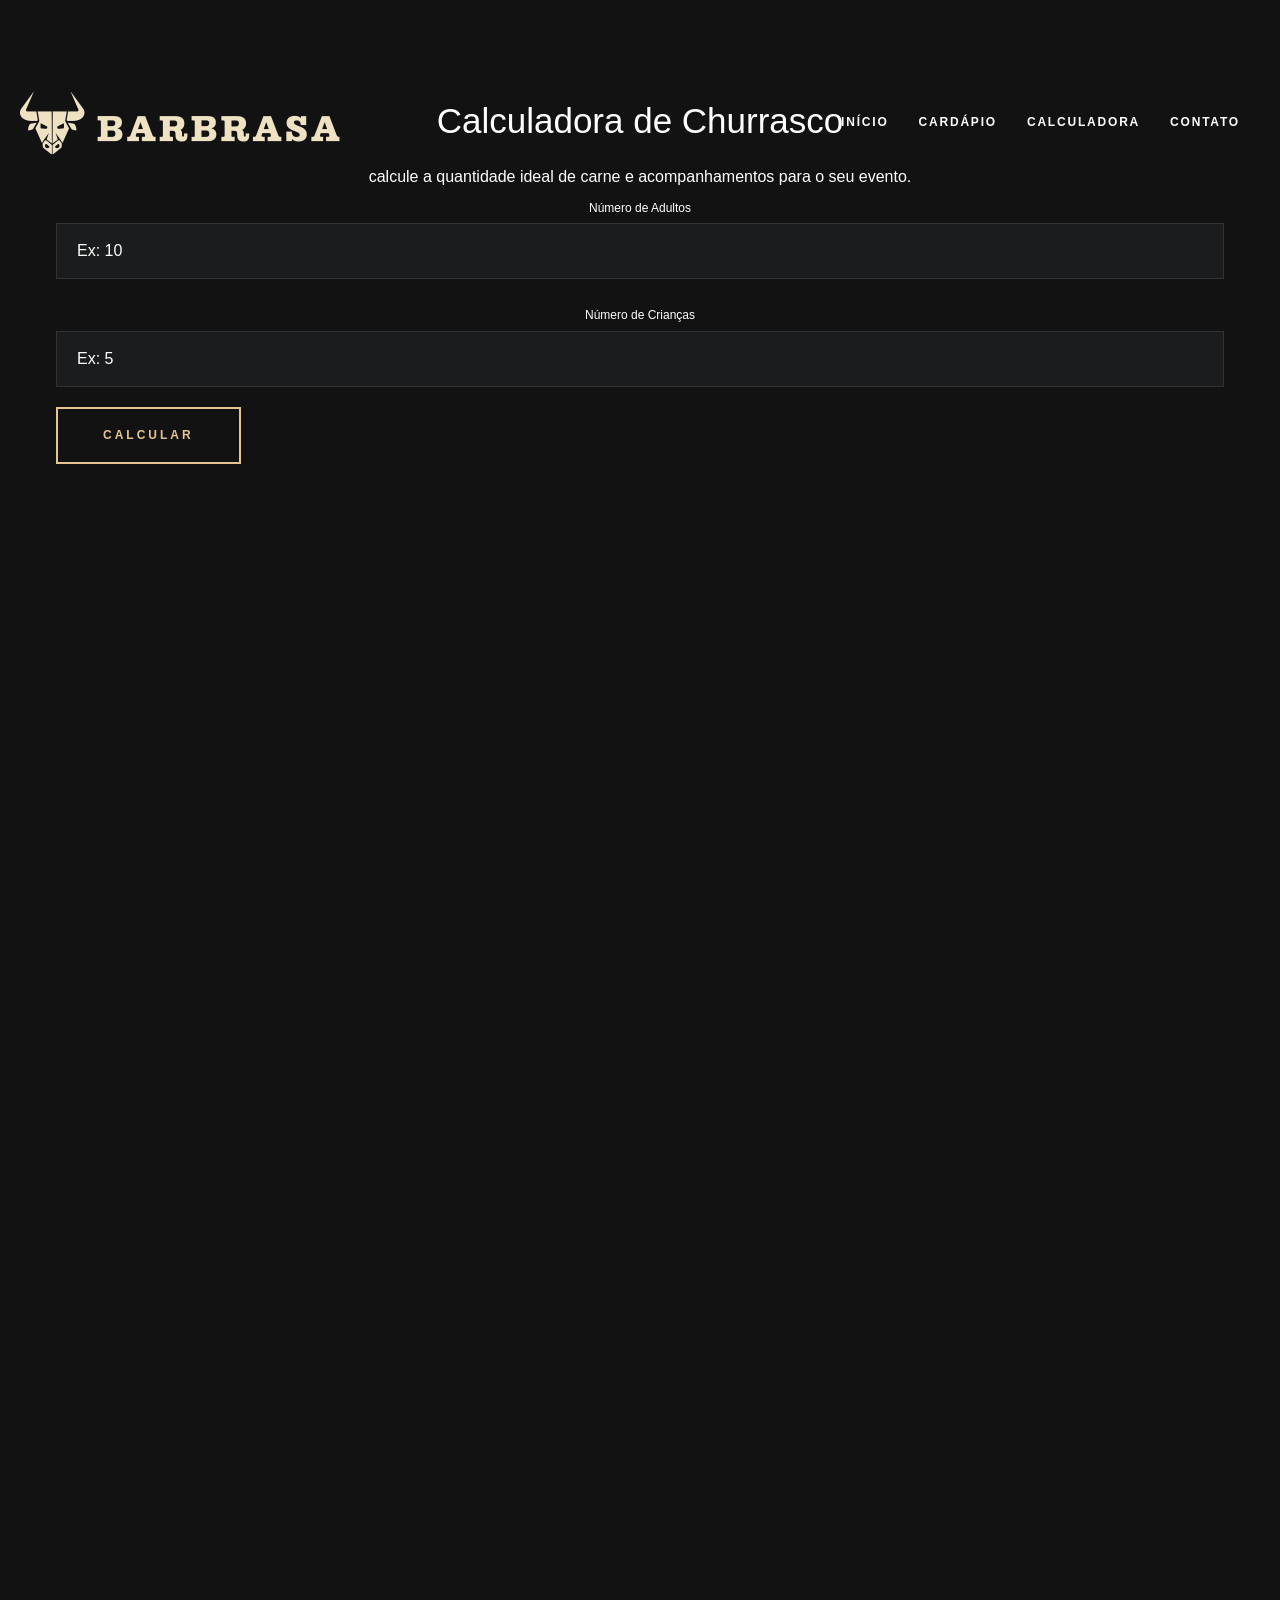
<file: calculadora.html>
<!DOCTYPE html>
<html lang="pt-BR">

<head>
  <meta charset="UTF-8">
  <meta http-equiv="X-UA-Compatible" content="IE=edge">
  <meta name="viewport" content="width=device-width, initial-scale=1.0">
  <title>Calculadora de Churrasco</title>
  <link rel="stylesheet" href="css/style.css">


</head>

<body>
<!-- Cabeçalho -->
<header class="header">
  <div class="container">
    <a href="index.html" class="logo">
      <img src="img/barbrasa.png" alt="Barbrasa - Home">
    </a>
    <nav class="navbar">
      <ul class="navbar-list">
        <li class="navbar-item"><a href="index.html" class="navbar-link">Início</a></li>
        <li class="navbar-item"><a href="cardapio.html" class="navbar-link">Cardápio</a></li>
        <li class="navbar-item"><a href="calculadora.html" class="navbar-link active">Calculadora</a></li>
        <li class="navbar-item"><a href="https://l1nk.dev/zCDq4" class="navbar-link">Contato</a></li>
      </ul>
    </nav>
  </div>
</header>
<!-- Fim do Cabeçalho -->

<!-- Seção da Calculadora -->
<main>
  <section class="section calculator text-center" id="calculator">
    <div class="container">
      <h2 class="headline-1 section-title">Calculadora de Churrasco</h2>
      <p class="section-text">Calcule a quantidade ideal de carne e acompanhamentos para o seu evento.</p>

      <form id="churrasco-calculator">
        <div class="input-wrapper">
          <label for="adultos" class="label-2">Número de Adultos</label>
          <input type="number" id="adultos" placeholder="Ex: 10" class="input-field" required>
        </div>

        <div class="input-wrapper">
          <label for="criancas" class="label-2">Número de Crianças</label>
          <input type="number" id="criancas" placeholder="Ex: 5" class="input-field" required>
        </div>

        <button type="button" class="btn btn-primary" onclick="calcularChurrasco()">Calcular</button>

        <div id="resultado" class="resultado"></div>
      </form>
    </div>
  </section>
</main>

<script>
  function calcularChurrasco() {
    const adultos = document.getElementById('adultos').value;
    const criancas = document.getElementById('criancas').value;

    if (adultos && criancas) {
      const carneAdultos = adultos * 400;
      const carneCriancas = criancas * 200;
      const totalCarne = carneAdultos + carneCriancas;

      document.getElementById('resultado').innerHTML = `
          <h3>Quantidade estimada:</h3>
          <p><strong>${totalCarne / 1000} kg</strong> de carne no total.</p>
        `;
    } else {
      alert('Por favor, preencha todos os campos.');
    }
  }
</script>
</body>

</html>
</file>
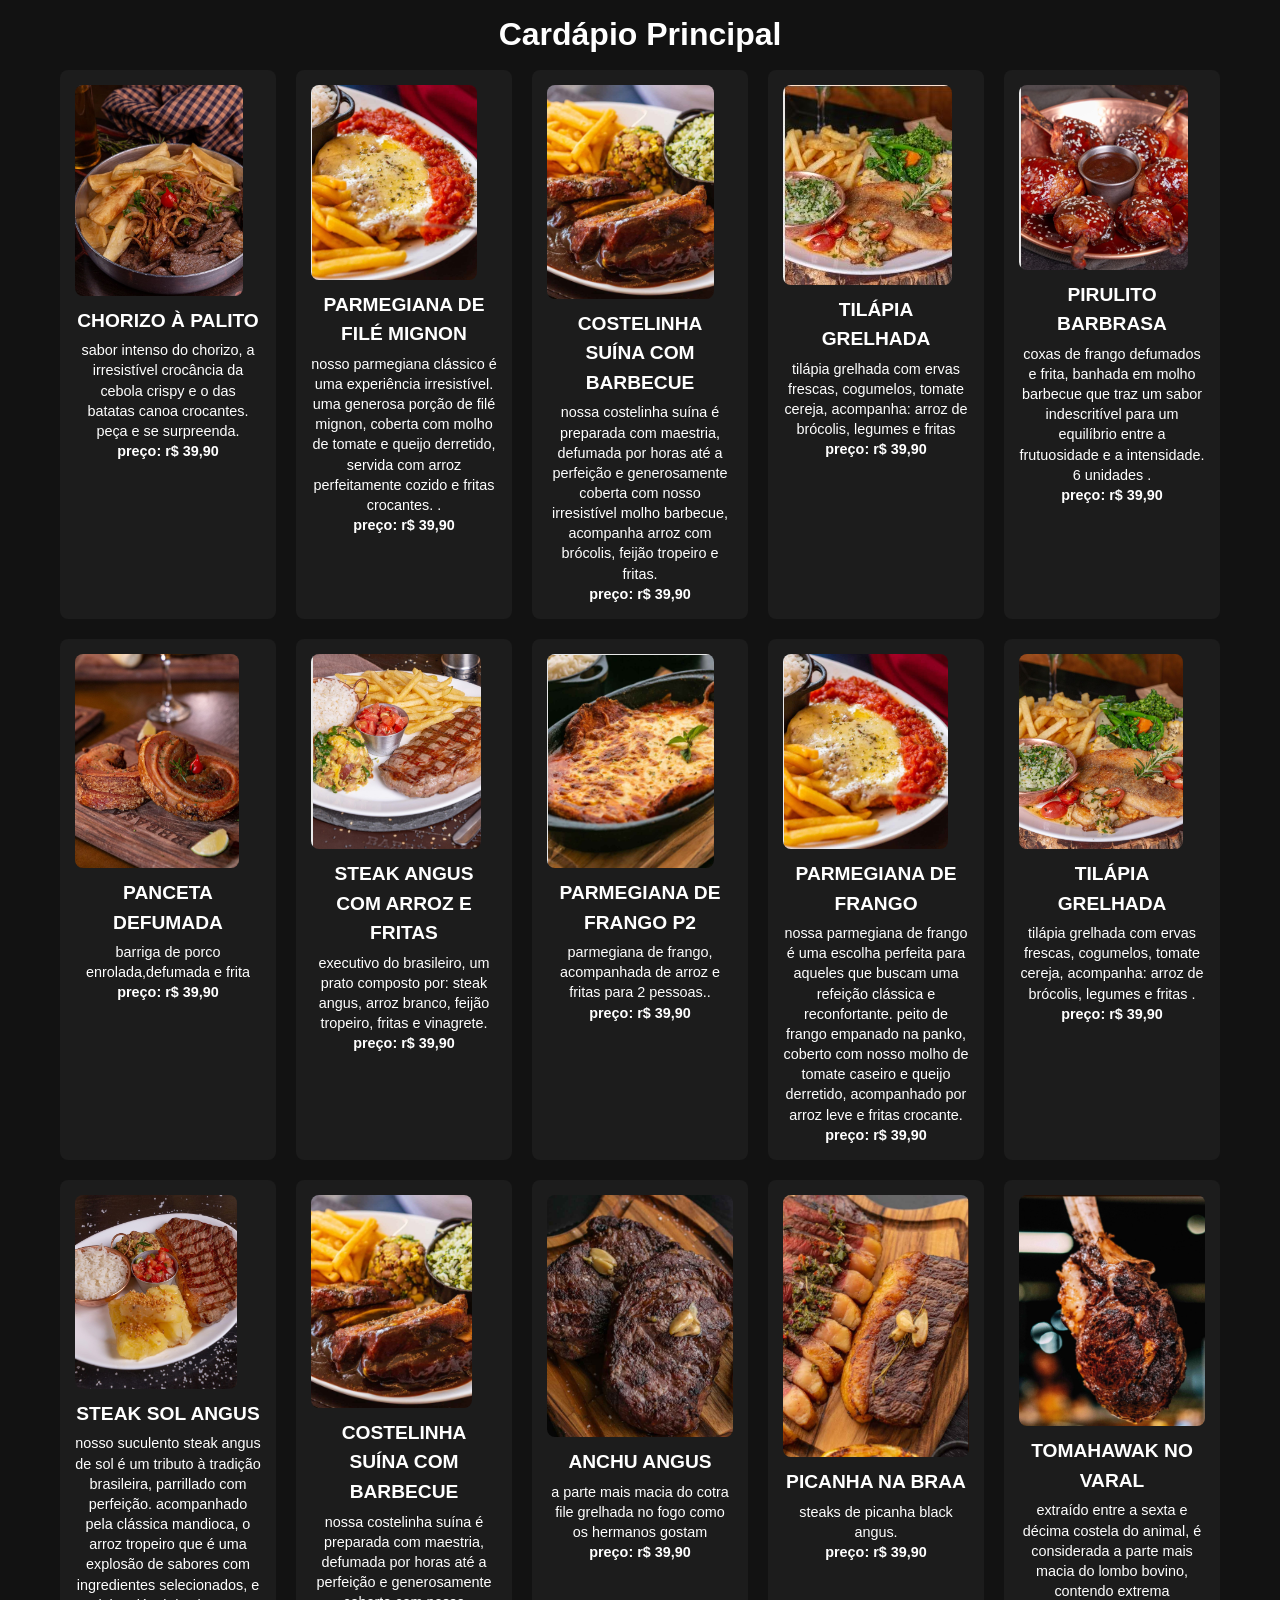
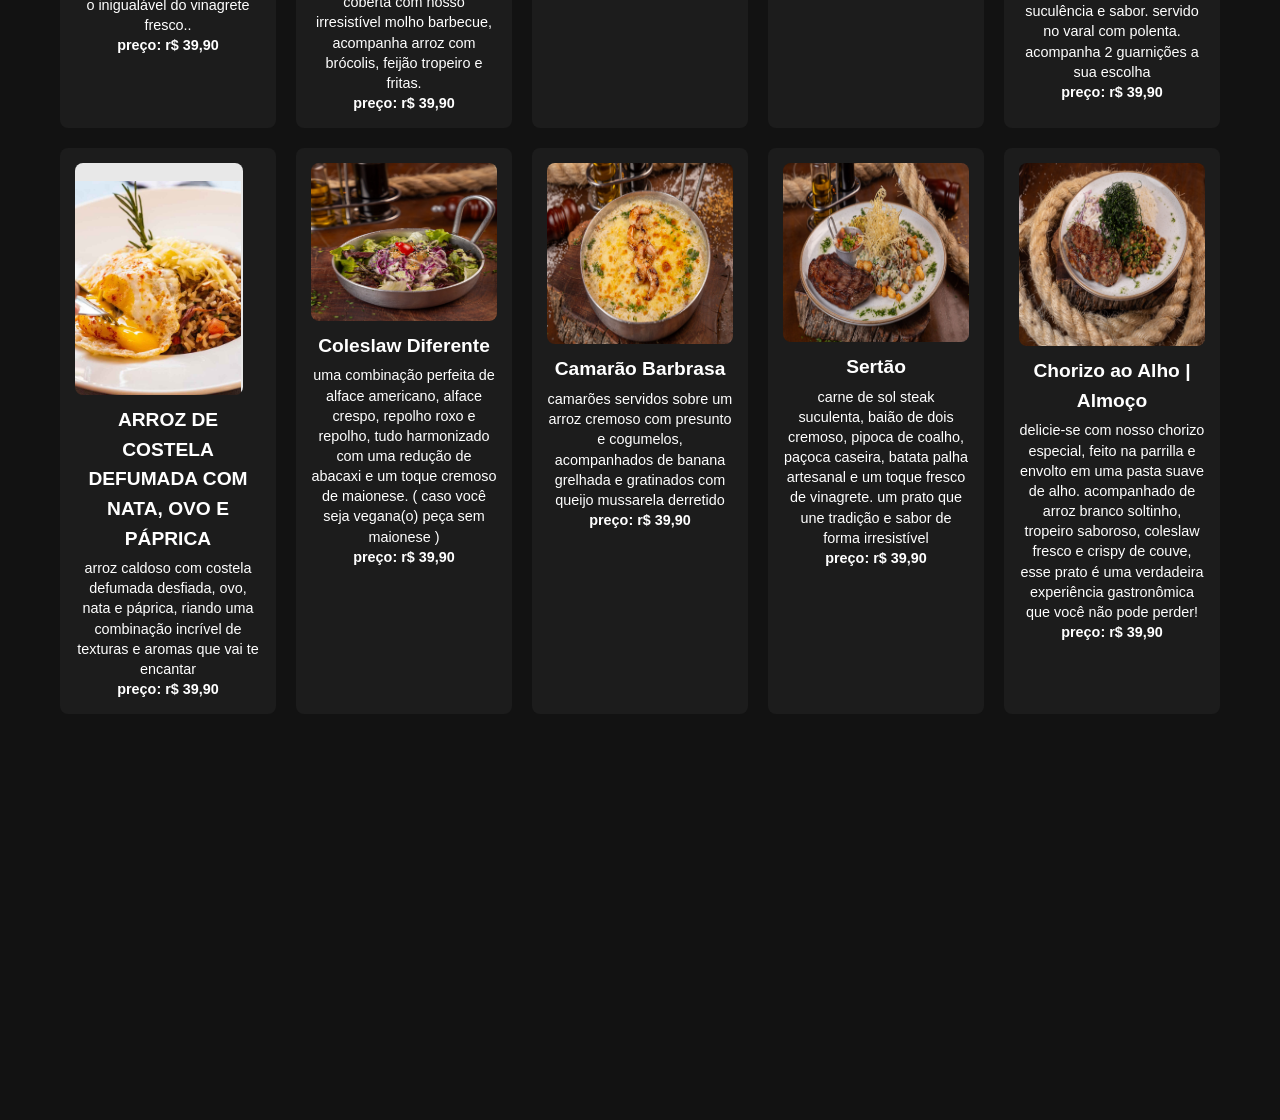
<file: cardapio.html>
<!DOCTYPE html>
<html lang="pt-BR">
<head>
  <meta charset="UTF-8">
  <meta name="viewport" content="width=device-width, initial-scale=1.0">
  <title>Cardápio Principal</title>
  <link rel="stylesheet" href="css/style.css">
  <!-- Inclua o seu arquivo CSS -->
</head>
<body>
<header>
  <!-- Inclua o código do menu superior aqui, se necessário -->
</header>
<main>
  <h1>Cardápio Principal</h1>
  <div class="menu-gallery">
    <div class="menu-item">
      <img src="img/chorizo.png" alt="Prato 1">
      <h4>CHORIZO À PALITO</h4>
      <p>Sabor intenso do Chorizo, a irresistível crocância da cebola crispy e o das batatas canoa crocantes. Peça e se surpreenda. </p>
      <p><strong>Preço: R$ 39,90</strong></p>
    </div>
    <div class="menu-item">
      <img src="img/PARMEGIANA.png" alt="Prato 2">
      <h4>PARMEGIANA DE FILÉ MIGNON</h4>
      <p>Nosso Parmegiana Clássico é uma experiência irresistível. Uma generosa porção de Filé Mignon,
        coberta com molho de tomate e queijo derretido, servida com arroz perfeitamente cozido e fritas crocantes. .</p>
      <p><strong>Preço: R$ 39,90</strong></p>
    </div>
    <div class="menu-item">
      <img src="img/barbecue.png" alt="Prato 3">
      <h4>COSTELINHA SUÍNA COM BARBECUE</h4>
      <p>Nossa costelinha suína é preparada com maestria, defumada por horas até a perfeição e generosamente coberta com nosso irresistível molho barbecue,
        acompanha arroz com brócolis, feijão tropeiro e fritas.</p>
      <p><strong>Preço: R$ 39,90</strong></p>
    </div>
    <div class="menu-item">
      <img src="img/TILÁPIA.jpg" alt="Prato 4">
      <h4>TILÁPIA GRELHADA</h4>
      <p>Tilápia Grelhada com Ervas Frescas, Cogumelos, Tomate Cereja, Acompanha: Arroz de Brócolis, Legumes e Fritas</p>
      <p><strong>Preço: R$ 39,90</strong></p>
    </div>
    <div class="menu-item">
      <img src="img/palito.png" alt="Prato 5">
      <h4>PIRULITO BARBRASA</h4>
      <p>COXAS DE FRANGO DEFUMADOS E FRITA, BANHADA EM MOLHO BARBECUE
        QUE TRAZ UM SABOR INDESCRITÍVEL PARA UM EQUILÍBRIO ENTRE A FRUTUOSIDADE E A INTENSIDADE. 6 UNIDADES .</p>
      <p><strong>Preço: R$ 39,90</strong></p>
    </div>    <div class="menu-item">
      <img src="img/a.png" alt="Prato 5">
      <h4>PANCETA DEFUMADA</h4>
      <p>Barriga de porco enrolada,defumada e frita</p>
    <p><strong>Preço: R$ 39,90</strong></p>
    </div>    <div class="menu-item">
      <img src="img/STEAK.png" alt="Prato 5">
      <h4>STEAK ANGUS COM ARROZ E FRITAS</h4>
      <p>EXECUTIVO DO BRASILEIRO, UM PRATO COMPOSTO POR:
        STEAK ANGUS, ARROZ BRANCO, FEIJÃO TROPEIRO, FRITAS E VINAGRETE.</p>
    <p><strong>Preço: R$ 39,90</strong></p>
    </div>    <div class="menu-item">
      <img src="img/c.png" alt="Prato 5">
      <h4> PARMEGIANA DE FRANGO P2</h4>
      <p> Parmegiana de Frango, acompanhada de Arroz e Fritas para 2 pessoas..</p>
    <p><strong>Preço: R$ 39,90</strong></p>
    </div>
    <div class="menu-item">
      <img src="img/b.png" alt="Prato 6">
      <h4>PARMEGIANA DE FRANGO</h4>
      <p>Nossa Parmegiana de Frango é uma escolha perfeita para aqueles que buscam uma refeição clássica e reconfortante. Peito de Frango empanado na panko, coberto com nosso molho de
        tomate caseiro e queijo derretido, acompanhado por arroz leve e fritas crocante.</p>
      <p><strong>Preço: R$ 39,90</strong></p>
    </div>
    <div class="menu-item">
      <img src="img/e.png" alt="Prato 7">
      <h4>TILÁPIA GRELHADA</h4>
      <p>Tilápia Grelhada com Ervas Frescas,
        Cogumelos, Tomate Cereja, Acompanha: Arroz de Brócolis, Legumes e Fritas .</p>
      <p><strong>Preço: R$ 39,90</strong></p>
    </div>
    <div class="menu-item">
      <img src="img/f.png" alt="Prato 8">
      <h4>STEAK SOL ANGUS</h4>
      <p>Nosso suculento Steak Angus de Sol é um tributo à tradição brasileira, parrillado com perfeição. Acompanhado pela clássica mandioca, o arroz tropeiro que é uma
        explosão de sabores com ingredientes selecionados, e o inigualável do vinagrete fresco..</p>
      <p><strong>Preço: R$ 39,90</strong></p>
    </div>
    <div class="menu-item">
      <img src="img/g.png" alt="Prato 9">
      <h4>COSTELINHA SUÍNA COM BARBECUE</h4>
      <p>Nossa costelinha suína é preparada com maestria, defumada por horas até a perfeição e generosamente coberta com nosso irresistível molho barbecue,
        acompanha arroz com brócolis, feijão tropeiro e fritas.</p>
      <p><strong>Preço: R$ 39,90</strong></p>
    </div> <div class="menu-item">
      <img src="img/h.png" alt="Prato 9">
      <h4>ANCHU ANGUS</h4>
      <p>A PARTE MAIS MACIA DO COTRA FILE GRELHADA NO FOGO COMO OS HERMANOS GOSTAM </p>
    <p><strong>Preço: R$ 39,90</strong></p>
    </div> <div class="menu-item">
      <img src="img/i.png" alt="Prato 9">
      <h4>PICANHA NA BRAA</h4>
      <p>STEAKS DE PICANHA BLACK ANGUS.</p>
    <p><strong>Preço: R$ 39,90</strong></p>
    </div> <div class="menu-item">
      <img src="img/j.png" alt="Prato 9">
      <h4>TOMAHAWAK NO VARAL</h4>
      <p>Extraído entre a sexta e décima costela do animal, é considerada a parte mais macia do lombo bovino, contendo extrema suculência e sabor.
        Servido no varal com polenta. Acompanha 2 guarnições a sua escolha</p>
    <p><strong>Preço: R$ 39,90</strong></p>
    </div> <div class="menu-item">
      <img src="img/k.png" alt="Prato 9">
      <h4>ARROZ DE COSTELA DEFUMADA COM NATA, OVO E PÁPRICA</h4>
      <p>ARROZ CALDOSO COM COSTELA DEFUMADA DESFIADA, OVO, NATA E PÁPRICA,
        RIANDO UMA COMBINAÇÃO INCRÍVEL DE TEXTURAS E AROMAS QUE VAI TE ENCANTAR</p>
    <p><strong>Preço: R$ 39,90</strong></p>
    </div> <div class="menu-item">
      <img src="img/l.png" alt="Prato 9">
      <h4>Coleslaw Diferente</h4>
      <p>Uma combinação perfeita de alface americano, alface crespo, repolho roxo e repolho,
        tudo harmonizado com uma redução de abacaxi e um toque cremoso de maionese. ( caso você seja vegana(o) peça sem maionese )</p>
    <p><strong>Preço: R$ 39,90</strong></p>
    </div> <div class="menu-item">
      <img src="img/m.png" alt="Prato 9">
      <h4>Camarão Barbrasa</h4>
      <p>Camarões servidos sobre um arroz cremoso com presunto e cogumelos,
        acompanhados de banana grelhada e gratinados com queijo mussarela derretido</p>
    <p><strong>Preço: R$ 39,90</strong></p>
    </div> <div class="menu-item">
      <img src="img/n.png" alt="Prato 9">
      <h4>Sertão</h4>
      <p>Carne de Sol Steak suculenta, baião de dois cremoso, pipoca de coalho, paçoca caseira, batata palha artesanal e um toque fresco de vinagrete.
        Um prato que une tradição e sabor de forma irresistível</p>
    <p><strong>Preço: R$ 39,90</strong></p>
    </div> <div class="menu-item">
      <img src="img/o.png" alt="Prato 9">
      <h4>Chorizo ao Alho | Almoço</h4>
      <p>Delicie-se com nosso Chorizo Especial, feito na parrilla e envolto em uma pasta suave de alho. Acompanhado de arroz branco soltinho, tropeiro saboroso, coleslaw fresco e crispy de couve,
        esse prato é uma verdadeira experiência gastronômica que você não pode perder!</p>
    <p><strong>Preço: R$ 39,90</strong></p>
    </div>
  </div>
</main>
<footer>
  <!-- Inclua o rodapé, se necessário -->
</footer>
<script src="js/script.js"></script>

</body>
</html>
</file>
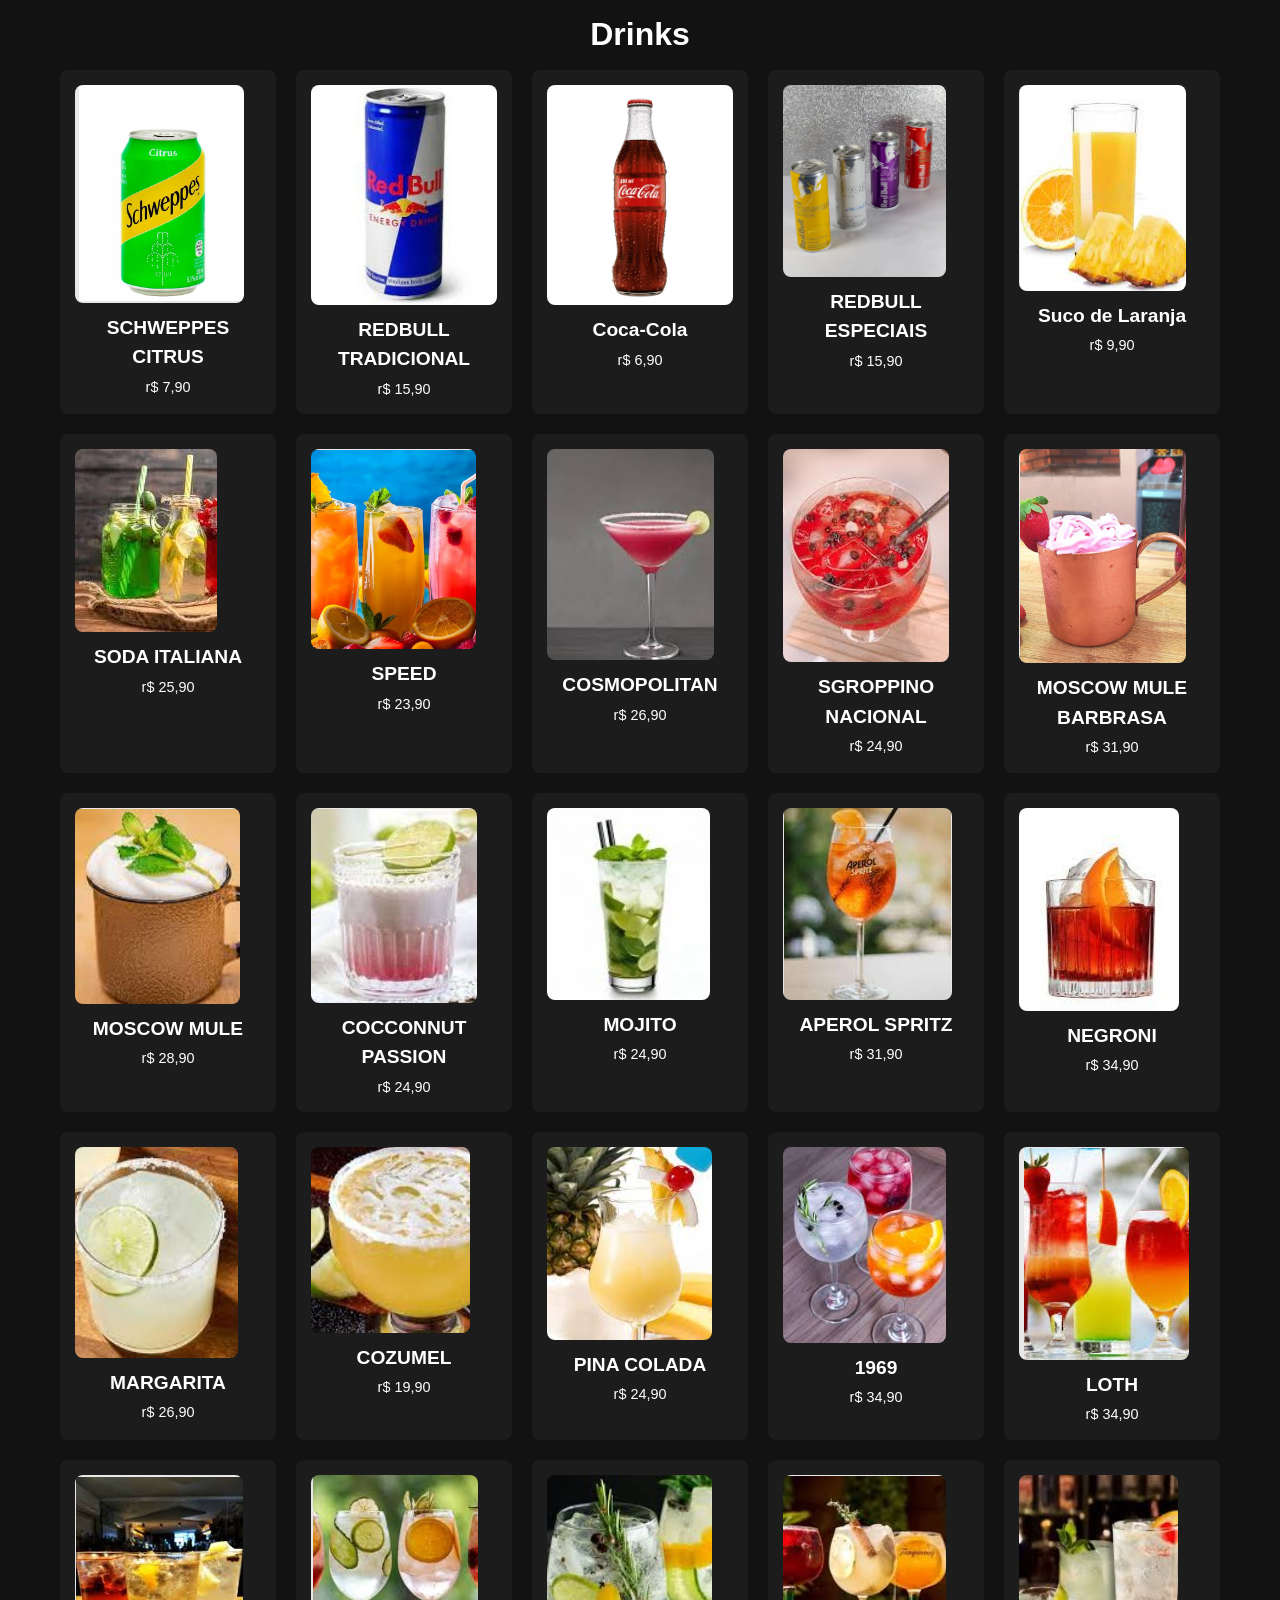
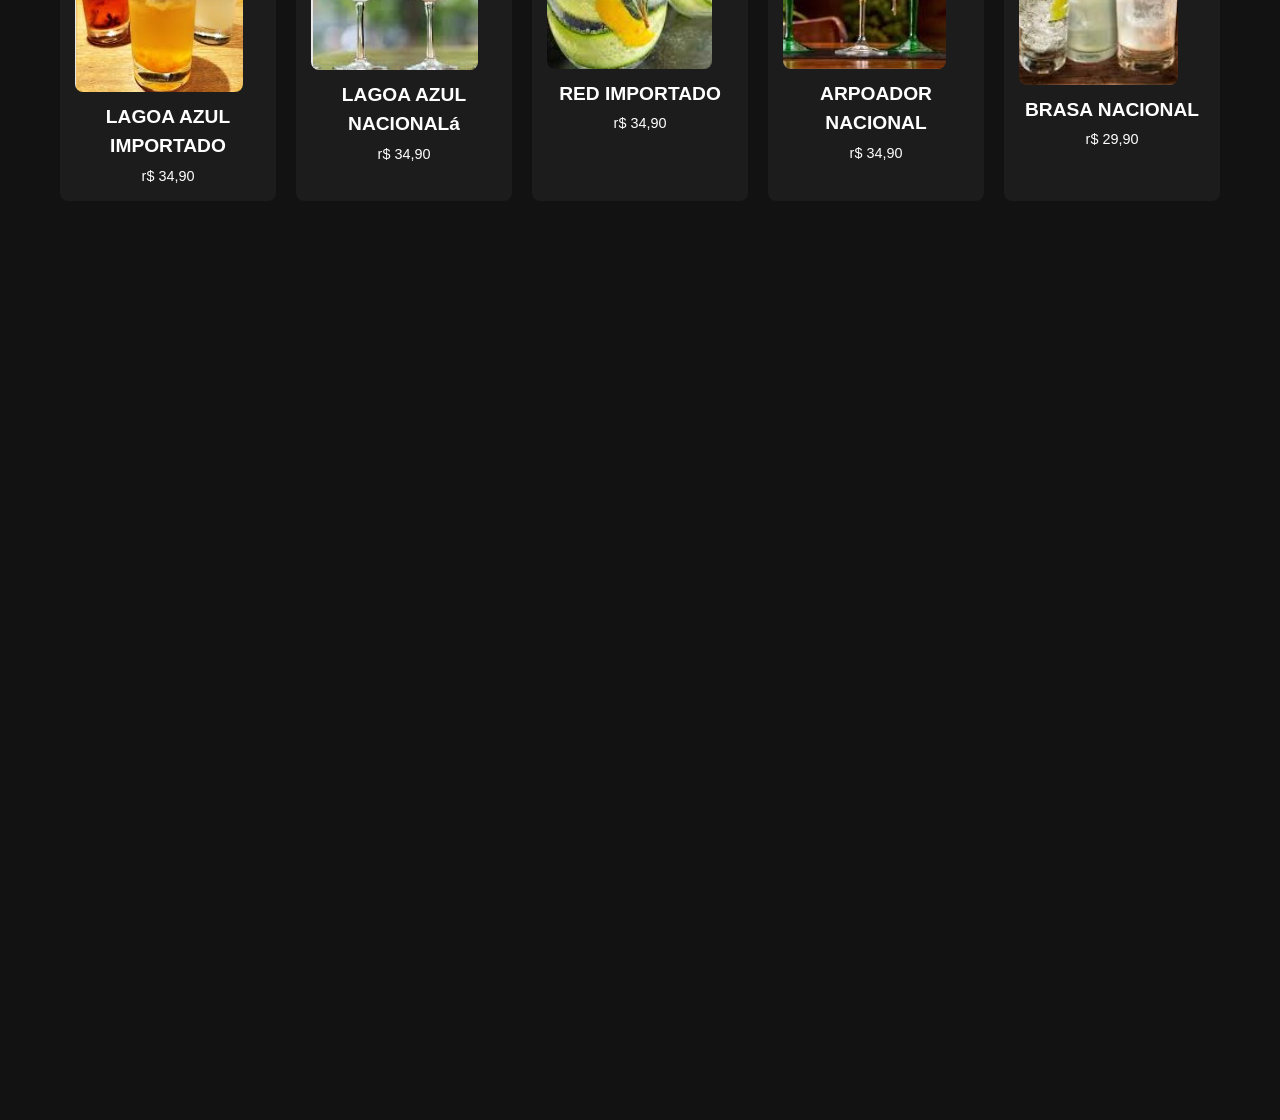
<file: drinks.html>
<!DOCTYPE html>
<html lang="pt-BR">
<head>
  <meta charset="UTF-8">
  <meta name="viewport" content="width=device-width, initial-scale=1.0">
  <title>Drinks</title>
  <link rel="stylesheet" href="css/style.css">

</head>
<body>
<header>
  <!-- Inclua o código do menu superior aqui, se necessário -->
</header>
<main>
  <h1>Drinks</h1>
  <div class="menu-gallery">
    <div class="menu-item">
      <img src="img/SCHWEPPES.png" alt="Drink 1">
      <h4>SCHWEPPES CITRUS</h4>
      <p>R$ 7,90</p>
    </div>
    <div class="menu-item">
      <img src="img/redbull.jpg" alt="Drink 2">
      <h4>REDBULL TRADICIONAL </h4>
      <p>R$ 15,90</p>
    </div>
    <div class="menu-item">
      <img src="img/coca-cola.jpg" alt="Drink 3">
      <h4>Coca-Cola</h4>
      <p>R$ 6,90</p>
    </div>
    <div class="menu-item">
      <img src="img/red.png" alt="Drink 4">
      <h4>REDBULL ESPECIAIS</h4>
      <p>R$ 15,90</p>
    </div>
    <div class="menu-item">
      <img src="img/sucoN.png" alt="Drink 5">
      <h4>Suco de Laranja</h4>
      <p>R$ 9,90</p>
    </div>
    <div class="menu-item">
      <img src="img/SODA%20ITALIANA.jpg" alt="Drink 6">
      <h4>SODA ITALIANA</h4>
      <p>R$ 25,90</p>
    </div>
    <div class="menu-item">
      <img src="img/SPEED.png" alt="Drink 7">
      <h4>SPEED</h4>
      <p>R$ 23,90</p>
    </div>
    <div class="menu-item">
      <img src="img/2.png" alt="Drink 8">
      <h4>COSMOPOLITAN</h4>
      <p>R$ 26,90</p>
    </div>
    <div class="menu-item">
      <img src="img/1.png" alt="Drink 9">
      <h4>SGROPPINO NACIONAL</h4>
      <p>R$ 24,90</p>
    </div>    <div class="menu-item">
      <img src="img/3.png" alt="Drink 10">
      <h4>MOSCOW MULE BARBRASA</h4>
      <p>R$ 31,90</p>
    </div>    <div class="menu-item">
      <img src="img/4.png" alt="Drink 11">
      <h4>MOSCOW MULE</h4>
      <p>R$ 28,90</p>
    </div>    <div class="menu-item">
      <img src="img/5.png" alt="Drink 12">
      <h4>COCCONNUT PASSION</h4>
      <p>R$ 24,90</p>
    </div>    <div class="menu-item">
      <img src="img/6.png" alt="Drink 13">
      <h4>MOJITO</h4>
      <p>R$ 24,90</p>
    </div>    <div class="menu-item">
      <img src="img/7.png" alt="Drink 14">
      <h4>APEROL SPRITZ</h4>
      <p>R$ 31,90</p>
    </div>    <div class="menu-item">
      <img src="img/8.png" alt="Drink 15">
      <h4>NEGRONI</h4>
      <p>R$ 34,90</p>
    </div>    <div class="menu-item">
      <img src="img/9.png" alt="Drink 16">
      <h4>MARGARITA</h4>
      <p>R$ 26,90</p>
    </div>    <div class="menu-item">
      <img src="img/10.png" alt="Drink 17">
      <h4>COZUMEL</h4>
      <p>R$ 19,90</p>
    </div>    <div class="menu-item">
      <img src="img/11.png" alt="Drink 18">
      <h4>PINA COLADA</h4>
      <p>R$ 24,90</p>
    </div>    <div class="menu-item">
      <img src="img/12.png" alt="Drink 19">
      <h4>1969</h4>
      <p>R$ 34,90</p>
    </div>    <div class="menu-item">
      <img src="img/13.png" alt="Drink 20">
      <h4>LOTH</h4>
      <p>R$ 34,90</p>
    </div>    <div class="menu-item">
      <img src="img/14.png" alt="Drink 21">
      <h4>LAGOA AZUL IMPORTADO</h4>
      <p>R$ 34,90</p>
    </div>    <div class="menu-item">
      <img src="img/15.png" alt="Drink 22">
      <h4>LAGOA AZUL NACIONALá</h4>
      <p>R$ 34,90</p>
    </div>    <div class="menu-item">
      <img src="img/16.png" alt="Drink 23">
      <h4>RED IMPORTADO</h4>
      <p>R$ 34,90</p>
    </div>    <div class="menu-item">
      <img src="img/17.png" alt="Drink 24">
      <h4>ARPOADOR NACIONAL</h4>
      <p>R$ 34,90</p>
    </div>    <div class="menu-item">
      <img src="img/18.png" alt="Drink 25">
      <h4>BRASA NACIONAL</h4>
      <p>R$ 29,90</p>
    </div>
  </div>
</main>
<footer>
</footer>
<script src="js/script.js"></script>
</body>
</html>
</file>
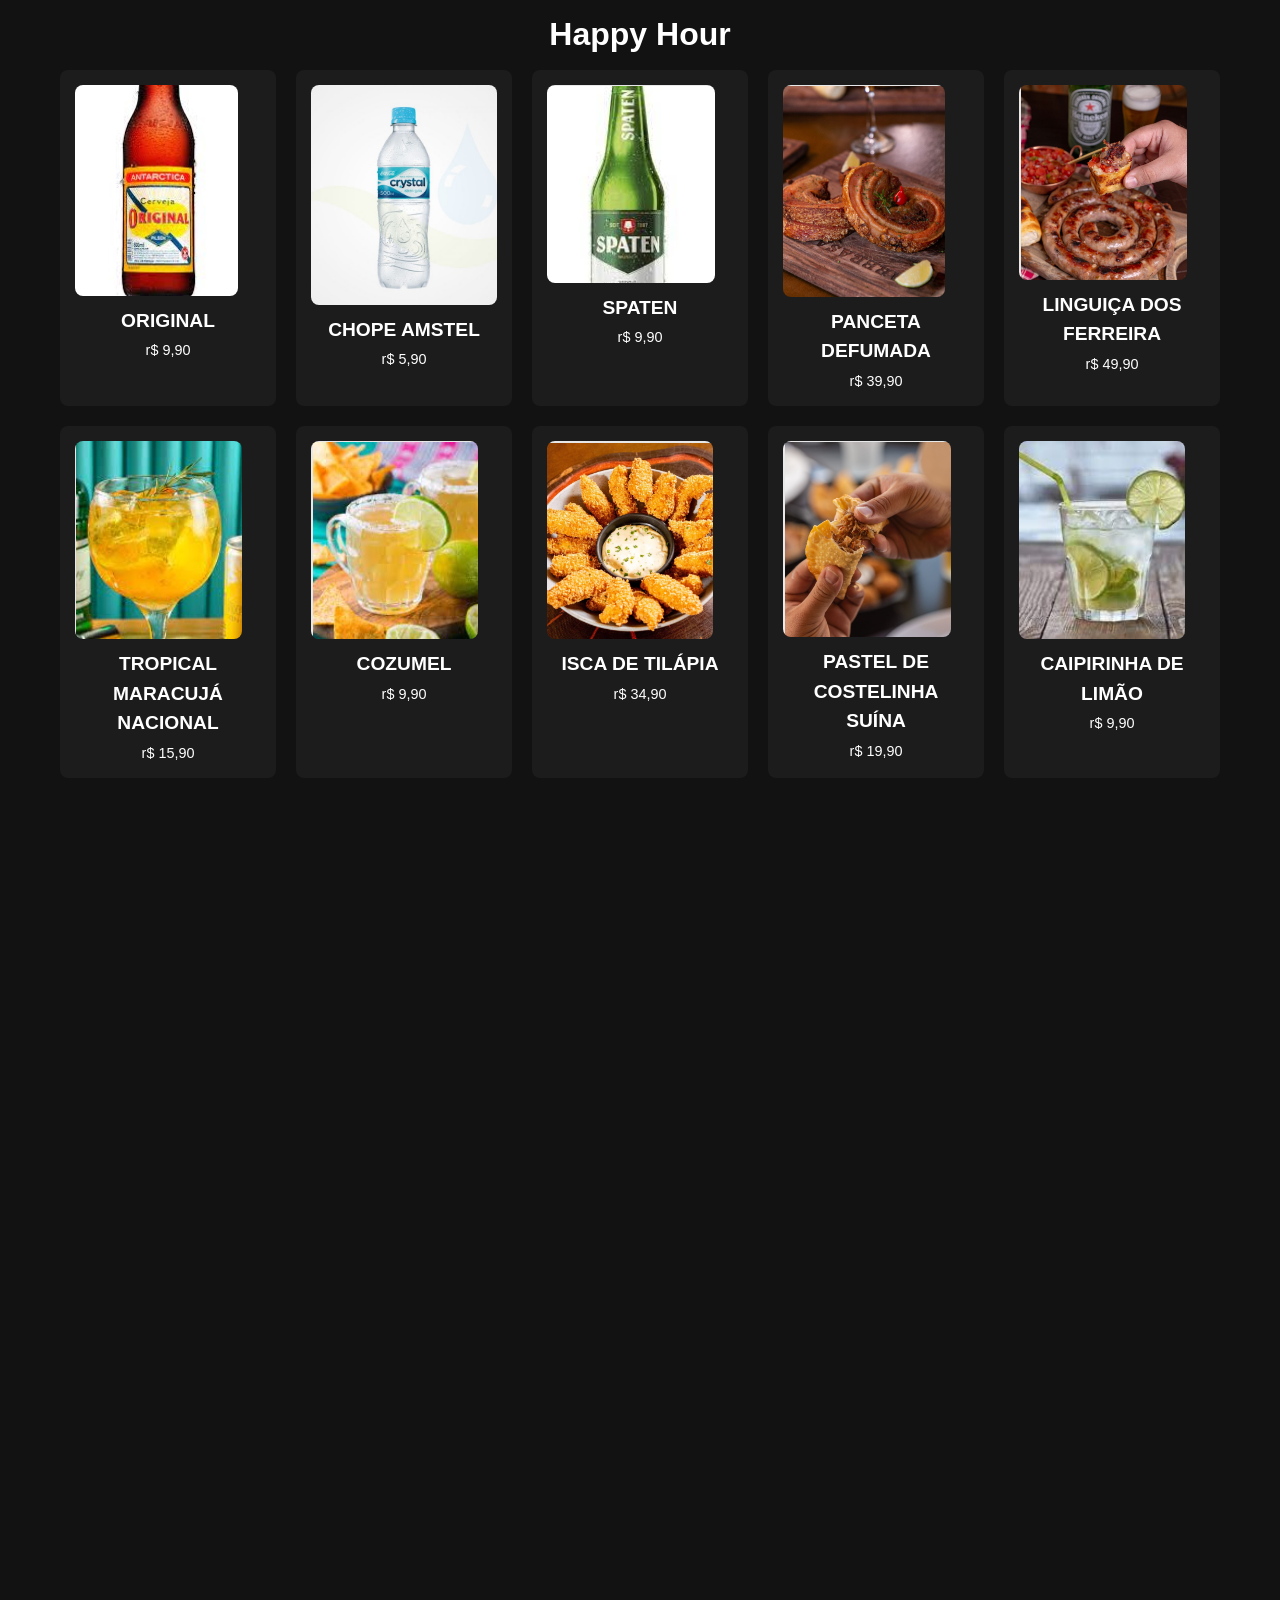
<file: happy-hour.html>
<!DOCTYPE html>
<html lang="pt-BR">
<head>
  <meta charset="UTF-8">
  <meta name="viewport" content="width=device-width, initial-scale=1.0">
  <title>Happy Hour</title>
  <link rel="stylesheet" href="css/style.css">


  <!-- Inclua o seu arquivo CSS -->
</head>
<body>
<header>
  <!-- Inclua o código do menu superior aqui, se necessário -->
</header>
<main>
  <h1>Happy Hour</h1>
  <div class="menu-gallery">
    <div class="menu-item">
      <img src="img/original.png" alt="Imagem 1">
      <h4>ORIGINAL</h4>
      <p>R$ 9,90</p>
    </div>
    <div class="menu-item">
      <img src="img/crystal-garrafa-500-ml.jpg" alt="Imagem 2">
      <h4>CHOPE AMSTEL</h4>
      <p>R$ 5,90</p>
    </div>
    <div class="menu-item">
      <img src="img/spartan.png" alt="Imagem 3">
      <h4>SPATEN</h4>
      <p>R$ 9,90</p>
    </div>
    <div class="menu-item">
      <img src="img/panceta.png" alt="Imagem 4">
      <h4>PANCETA DEFUMADA</h4>
      <p>R$ 39,90</p>
    </div>
    <div class="menu-item">
      <img src="img/linguiça.png" alt="Imagem 5">
      <h4>LINGUIÇA DOS FERREIRA</h4>
      <p>R$ 49,90</p>
    </div>
    <div class="menu-item">
      <img src="img/tropical.png" alt="Imagem 6">
      <h4>TROPICAL MARACUJÁ NACIONAL</h4>
      <p>R$ 15,90</p>
    </div>
    <div class="menu-item">
      <img src="img/cosumel.png" alt="Imagem 7">
      <h4>COZUMEL</h4>
      <p>R$ 9,90</p>
    </div>
    <div class="menu-item">
      <img src="img/isca.png" alt="Imagem 8">
      <h4>ISCA DE TILÁPIA</h4>
      <p>R$ 34,90</p>
    </div>
    <div class="menu-item">
      <img src="img/pastel.png" alt="Imagem 9">
      <h4>PASTEL DE COSTELINHA SUÍNA</h4>
      <p>R$ 19,90</p>
    </div>
    <div class="menu-item">
      <img src="img/caipirinha.png" alt="Imagem 10">
      <h4>CAIPIRINHA DE LIMÃO</h4>
      <p>R$ 9,90</p>
    </div>
  </div>
</main>
<footer>
  <!-- Inclua o rodapé, se necessário -->
</footer>
<script src="js/script.js"></script><!-- Inclua o seu arquivo JavaScript -->
</body>
</html>
</file>
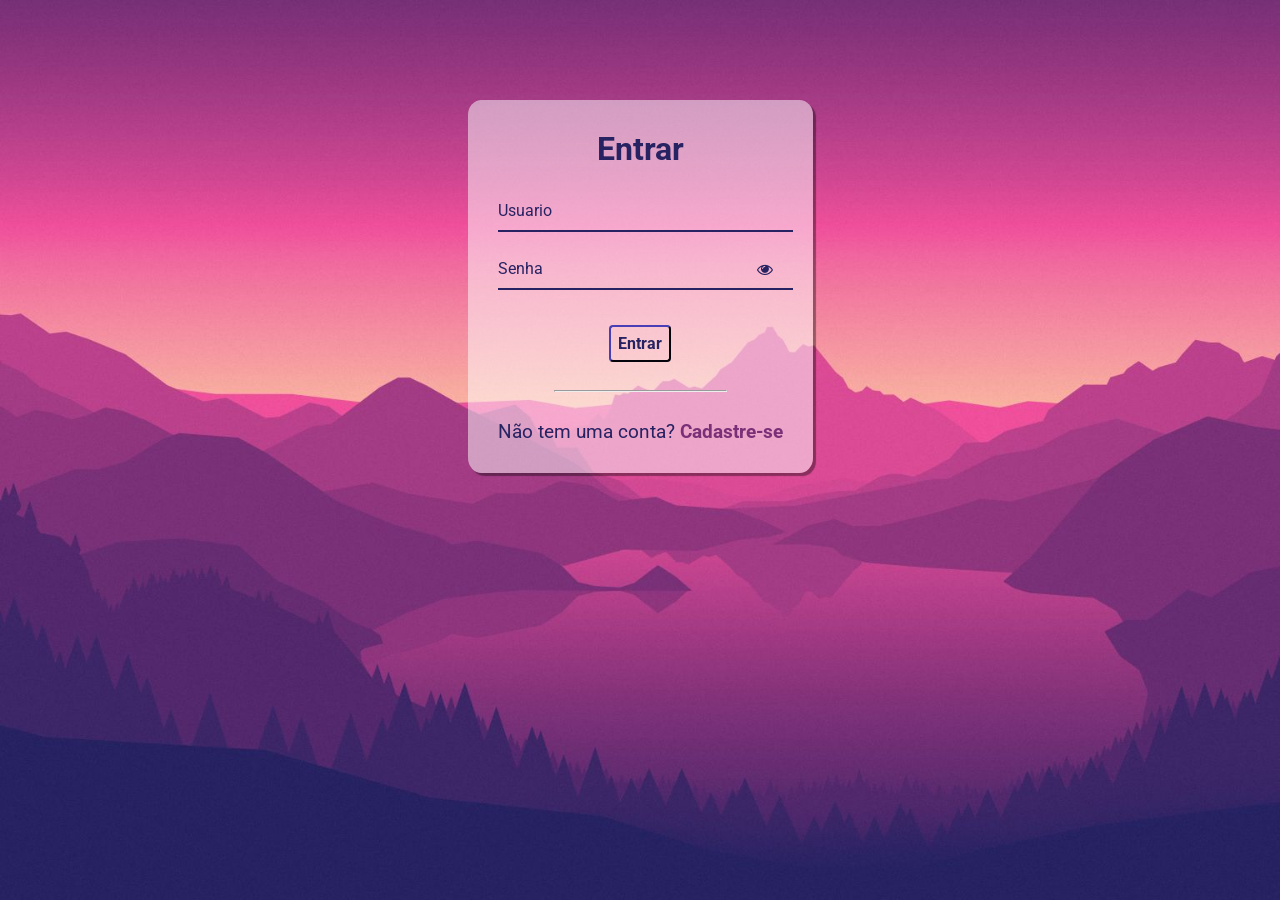
<file: signin.html>
<!DOCTYPE html>
<html lang="pt-br">
<head>
  <meta charset="UTF-8" />
  <meta http-equiv="X-UA-Compatible" content="IE=edge" />
  <meta name="viewport" content="width=device-width, initial-scale=1.0" />
  <link
    rel="stylesheet"
    href="https://stackpath.bootstrapcdn.com/font-awesome/4.7.0/css/font-awesome.min.css"
  />
  <link rel="stylesheet" href="css/signin.css">

  <title>Entrar</title>



</head>
<body>
<div class="container">
  <div class="card">
    <h1>Entrar</h1>

    <div id="msgError"></div>

    <div class="label-float">
      <input type="text" id="usuario" paceholder="" required />
      <label id="userLabel" for="usuario">Usuario</label>
    </div>

    <div class="label-float">
      <input type="password" id="senha" paceholder="" required />
      <label id="senhaLabel" for="senha">Senha</label>
      <i class="fa fa-eye" aria-hidden="true"></i>
    </div>

    <div class="justify-center">
      <button onclick="entrar()">Entrar</button>
    </div>

    <div class="justify-center">
      <hr />
    </div>

    <p>
      Não tem uma conta?
      <a href="./signup.html">
        Cadastre-se
      </a>
    </p>
  </div>
</div>
<script src="js/signin.js"></script>
<script>
  function redirecionarindex(){
    window.location.href = '../../index.html'
  }

</script>
</body>
</html>
</file>
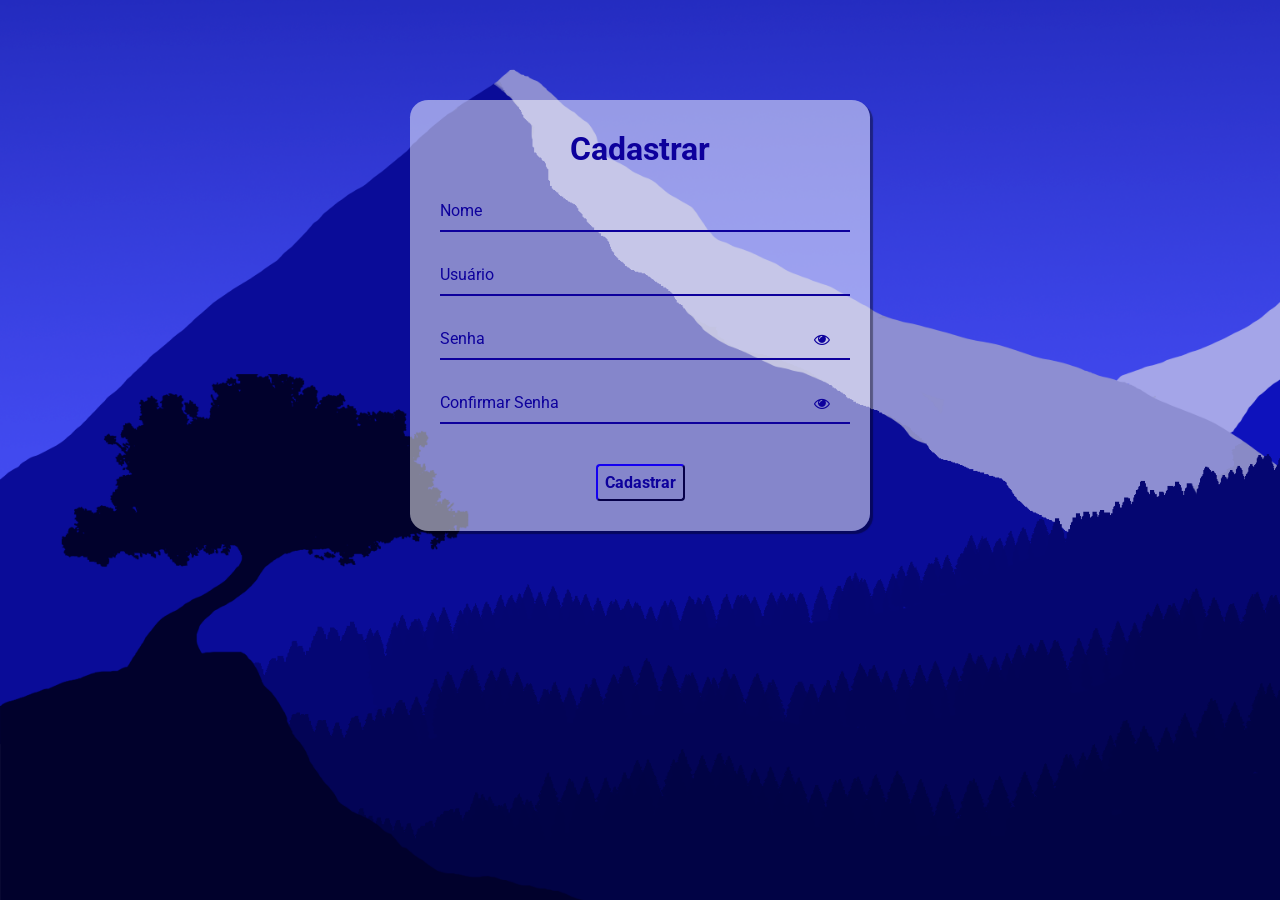
<file: signup.html>
<!DOCTYPE html>
<html lang="pt-br">
<head>
  <meta charset="UTF-8" />
  <meta http-equiv="X-UA-Compatible" content="IE=edge" />
  <meta name="viewport" content="width=device-width, initial-scale=1.0" />
  <link
    rel="stylesheet"
    href="https://stackpath.bootstrapcdn.com/font-awesome/4.7.0/css/font-awesome.min.css"
  />
  <link rel="stylesheet" href="css/signup.css">
  <title>Cadastrar</title>



</head>
<body>
<div class="container">
  <div class="card">
    <h1>Cadastrar</h1>

    <div id="msgError"></div>
    <div id="msgSuccess"></div>

    <div class="label-float">
      <input type="text" id="nome" placeholder=" " required />
      <label id="labelNome" for="nome">Nome</label>
    </div>

    <div class="label-float">
      <input type="text" id="usuario" placeholder=" " required />
      <label id="labelUsuario" for="usuario">Usuário</label>
    </div>

    <div class="label-float">
      <input type="password" id="senha" placeholder=" " required />
      <label id="labelSenha" for="senha">Senha</label>
      <i id="verSenha" class="fa fa-eye" aria-hidden="true"></i>
    </div>

    <div class="label-float">
      <input type="password" id="confirmSenha" placeholder=" " required />
      <label id="labelConfirmSenha" for="confirmSenha"
      >Confirmar Senha</label
      >
      <i id="verConfirmSenha" class="fa fa-eye" aria-hidden="true"></i>
    </div>

    <div class="justify-center">
      <button onclick="cadastrar()">Cadastrar</button>
    </div>
  </div>
</div>
<script>
      function voltar(){
        window.location.href = "signin.html";
      }
    </script>
<script src="js/signup.js"></script>

</body>
</html>
</file>
<file: css/style.css>
:root {
  --gold-crayola: hsl(38, 61%, 73%);
  --quick-silver: hsla(0, 0%, 65%, 1);
  --davys-grey: hsla(30, 3%, 34%, 1);
  --smoky-black-1: hsla(40, 12%, 5%, 1);
  --smoky-black-2: hsla(30, 8%, 5%, 1);
  --smoky-black-3: hsla(0, 3%, 7%, 1);
  --eerie-black-1: hsla(210, 4%, 9%, 1);
  --eerie-black-2: hsla(210, 4%, 11%, 1);
  --eerie-black-3: hsla(180, 2%, 8%, 1);
  --eerie-black-4: hsla(0, 0%, 13%, 1);
  --white: hsla(0, 0%, 100%, 1);
  --white-alpha-20: hsla(0, 0%, 100%, 0.2);
  --white-alpha-10: hsla(0, 0%, 100%, 0.1);
  --black: hsla(0, 0%, 0%, 1);
  --black-alpha-80: hsla(0, 0%, 0%, 0.8);
  --black-alpha-15: hsla(0, 0%, 0%, 0.15);

  --loading-text-gradient: linear-gradient(90deg, transparent 0% 16.66%, var(--smoky-black-3) 33.33% 50%,  transparent 66.66% 75%);
  --gradient-1: linear-gradient(to top,hsla(0, 0%, 0%, 0.9),hsla(0, 0%, 0%, 0.7),transparent);
/
--fontFamily-forum: 'Forum', cursive;
  --fontFamily-dm_sans: 'DM Sans', sans-serif;

  --fontSize-display-1: calc(1.3rem + 6.7vw);
  --fontSize-headline-1: calc(2rem + 2.5vw);
  --fontSize-headline-2: calc(1.3rem + 2.4vw);
  --fontSize-title-1: calc(1.6rem + 1.2vw);
  --fontSize-title-2: 2.2rem;
  --fontSize-title-3: 2.1rem;
  --fontSize-title-4: calc(1.6rem + 1.2vw);
  --fontSize-body-1: 2.4rem;
  --fontSize-body-2: 1.6rem;
  --fontSize-body-3: 1.8rem;
  --fontSize-body-4: 1.6rem;
  --fontSize-label-1: 1.4rem;
  --fontSize-label-2: 1.2rem;

  --weight-regular: 400;
  --weight-bold: 700;

  --lineHeight-1: 1em;
  --lineHeight-2: 1.2em;
  --lineHeight-3: 1.5em;
  --lineHeight-4: 1.6em;
  --lineHeight-5: 1.85em;
  --lineHeight-6: 1.4em;

  /* letter-spacing */
  --letterSpacing-1: 0.15em;
  --letterSpacing-2: 0.4em;
  --letterSpacing-3: 0.2em;
  --letterSpacing-4: 0.3em;
  --letterSpacing-5: 3px;

  --shadow-1: 0px 0px 25px 0px hsla(0, 0%, 0%, 0.25);


  --radius-24: 24px;
  --radius-circle: 50%;


  --transition-1: 250ms ease;
  --transition-2: 500ms ease;
  --transition-3: 1000ms ease;

}

*,
*::before,
*::after {
  margin: 0;
  padding: 0;
  box-sizing: border-box;
}

li { list-style: none; }

a,
img,
data,
span,
input,
button,
select,
ion-icon,
textarea { display: block; }

a {
  color: inherit;
  text-decoration: none;
}

img { height: auto; }

input,
button,
select,
textarea {
  background: none;
  border: none;
  font: inherit;
}

input,
select,
textarea {
  width: 100%;
  outline: none;
}

button { cursor: pointer; }

address { font-style: normal; }

html {
  font-size: 10px;
  scroll-behavior: smooth;
}

body {
  background-color: var(--eerie-black-1);
  color: var(--white);
  font-family: var(--fontFamily-dm_sans);
  font-size: var(--fontSize-body-4);
  font-weight: var(--weight-regular);
  line-height: var(--lineHeight-5);
  overflow: hidden;
  height: 300vh;
}

body.loaded { overflow: overlay; }

body.nav-active { overflow: hidden; }

::-webkit-scrollbar { width: 5px; }

::-webkit-scrollbar-track { background-color: transparent; }

::-webkit-scrollbar-thumb { background-color: var(--gold-crayola); }


.display-1,
.headline-1,
.headline-2,
.title-1,
.title-2,
.title-3,
.title-4 {
  color: var(--white);
  font-family: var(--fontFamily-forum), serif;
  font-weight: var(--weight-regular);
  line-height: var(--lineHeight-2);
}

.display-1 {
  font-size: var(--fontSize-display-1);
  line-height: var(--lineHeight-1);
}

.headline-1 { font-size: var(--fontSize-headline-1); }

.headline-2 {
  font-size: var(--fontSize-headline-2);
  line-height: var(--lineHeight-6);
}

.title-1 { font-size: var(--fontSize-title-1); }

.title-2 { font-size: var(--fontSize-title-2); }

.title-3 { font-size: var(--fontSize-title-3); }

.title-4 { font-size: var(--fontSize-title-4); }

.body-1 {
  font-size: var(--fontSize-body-1);
  line-height: var(--lineHeight-6);
}

.body-2 {
  font-size: var(--fontSize-body-2);
  line-height: var(--lineHeight-4);
}

.body-3 { font-size: var(--fontSize-body-3); }

.body-4 { font-size: var(--fontSize-body-4); }

.label-1 { font-size: var(--fontSize-label-1); }

.label-2 { font-size: var(--fontSize-label-2); }

.container { padding-inline: 16px; }

.separator {
  width: 8px;
  height: 8px;
  border: 1px solid var(--gold-crayola);
  transform: rotate(45deg);
}

.contact-label { font-weight: var(--weight-bold); }

.contact-number {
  color: var(--gold-crayola);
  max-width: max-content;
  margin-inline: auto;
}

.hover-underline {
  position: relative;
  max-width: max-content;
}

.hover-underline::after {
  content: "";
  position: absolute;
  left: 0;
  bottom: 0;
  width: 100%;
  height: 5px;
  border-block: 1px solid var(--gold-crayola);
  transform: scaleX(0.2);
  opacity: 0;
  transition: var(--transition-2);
}

.hover-underline:is(:hover, :focus-visible)::after {
  transform: scaleX(1);
  opacity: 1;
}

.contact-number::after { bottom: -5px; }

.text-center { text-align: center; }

.img-cover {
  width: 100%;
  height: 100%;
  object-fit: cover;
}

.section-subtitle {
  position: relative;
  color: var(--gold-crayola);
  font-weight: var(--weight-bold);
  text-transform: uppercase;
  letter-spacing: var(--letterSpacing-2);
  margin-block-end: 12px;
}

.section-subtitle::after {
  content: url('../img/separator.svg');
  display: block;
  width: 100px;
  margin-inline: auto;
  margin-block-start: 5px;
}

.btn {
  position: relative;
  color: var(--gold-crayola);
  font-size: var(--fontSize-label-2);
  font-weight: var(--weight-bold);
  text-transform: uppercase;
  letter-spacing: var(--letterSpacing-5);
  max-width: max-content;
  border: 2px solid var(--gold-crayola);
  padding: 12px 45px;
  overflow: hidden;
  z-index: 1;
}

.btn::before {
  content: "";
  position: absolute;
  bottom: 100%;
  left: 50%;
  transform: translateX(-50%);
  width: 200%;
  height: 200%;
  border-radius: var(--radius-circle);
  background-color: var(--gold-crayola);
  transition: var(--transition-2);
  z-index: -1;
}

.btn .text { transition: var(--transition-1); }

.btn .text-2 {
  position: absolute;
  top: 100%;
  left: 50%;
  transform: translateX(-50%);
  min-width: max-content;
  color: var(--smoky-black-1);
}

.btn:is(:hover, :focus-visible)::before { bottom: -50%; }

.btn:is(:hover, :focus-visible) .text-1 { transform: translateY(-40px); }

.btn:is(:hover, :focus-visible) .text-2 {
  top: 50%;
  transform: translate(-50%, -50%);
}

.btn-secondary {
  background-color: var(--gold-crayola);
  color: var(--black);
}

.btn-secondary::before { background-color: var(--smoky-black-1); }

.btn-secondary .text-2 { color: var(--white); }

.has-before,
.has-after {
  position: relative;
  z-index: 1;
}

.has-before::before,
.has-after::after {
  content: "";
  position: absolute;
}

.section {
  position: relative;
  padding-block: var(--section-space);
  overflow: hidden;
  z-index: 1;
}

.bg-black-10 { background-color: var(--smoky-black-2); }

.grid-list {
  display: grid;
  gap: 40px;
}

.hover\:shine { position: relative; }

.hover\:shine::after {
  content: "";
  position: absolute;
  top: 0;
  left: 0;
  width: 50%;
  height: 100%;
  background-image: linear-gradient(to right, transparent 0%, #fff6 100%);
  transform: skewX(-0.08turn) translateX(-180%);
}

.hover\:shine:is(:hover, :focus-within)::after {
  transform: skewX(-0.08turn) translateX(275%);
  transition: var(--transition-3);
}

.img-holder {
  aspect-ratio: var(--width) / var(--height);
  overflow: hidden;
  background-color: var(--eerie-black-4);
}

.btn-text {
  color: var(--gold-crayola);
  padding-block-end: 4px;
  margin-inline: auto;
  text-transform: uppercase;
  letter-spacing: var(--letterSpacing-3);
  font-weight: var(--weight-bold);
  transition: var(--transition-1);
}

.btn-text:is(:hover, :focus-visible) { color: var(--white); }

.shape {
  display: none;
  position: absolute;
  max-width: max-content;
  z-index: -1;
}

.w-100 { width: 100%; }

.move-anim { animation: move 5s linear infinite; }

@keyframes move {
  0%,
  100% { transform: translateY(0); }

  50% { transform: translateY(30px); }
}

.has-bg-image {
  background-repeat: no-repeat;
  background-size: cover;
  background-position: center;
}

.input-field {
  background-color: var(--eerie-black-2);
  color: var(--white);
  height: 56px;
  padding: 10px 20px;
  border: 1px solid var(--white-alpha-10);
  margin-block-end: 20px;
  outline: none;
  transition: border-color var(--transition-2);
}

.input-field::placeholder { color: inherit; }

.input-field:focus { border-color: var(--gold-crayola); }

.icon-wrapper {
  position: relative;
  margin-block-end: 20px;
}

.icon-wrapper .input-field {
  margin-block-end: 0;
  padding-inline-start: 40px;
  appearance: none;
  cursor: pointer;
}

.icon-wrapper ion-icon {
  position: absolute;
  top: 50%;
  transform: translateY(-50%);
  font-size: 1.4rem;
  --ionicon-stroke-width: 50px;
  pointer-events: none;
}

.icon-wrapper ion-icon:first-child { left: 15px; }

.icon-wrapper ion-icon:last-child { right: 10px; }





/*-----------------------------------*\
  #PRELOAD
\*-----------------------------------*/

.preload {
  position: fixed;
  top: 0;
  left: 0;
  right: 0;
  bottom: 0;
  background-color: var(--gold-crayola);
  z-index: 10;
  display: grid;
  place-content: center;
  justify-items: center;
  transition: var(--transition-2);
}

.preload > * { transition: var(--transition-1); }

.preload.loaded > * { opacity: 0; }

.preload.loaded {
  transition-delay: 250ms;
  transform: translateY(100%);
}

.circle {
  width: 112px;
  height: 112px;
  border-radius: var(--radius-circle);
  border: 3px solid var(--white);
  border-block-start-color: var(--smoky-black-3);
  margin-block-end: 45px;
  animation: rotate360 1s linear infinite;
}

@keyframes rotate360 {
  0% { transform: rotate(0); }
  100% { transform: rotate(1turn); }
}

.preload .text {
  background-image: var(--loading-text-gradient);
  background-size: 500%;
  font-size: calc(2rem + 3vw);
  font-weight: var(--weight-bold);
  line-height: 1em;
  text-transform: uppercase;
  letter-spacing: 16px;
  padding-inline-start: 16px;
  -webkit-text-fill-color: transparent;
  background-clip: text;
  -webkit-background-clip: text;
  -webkit-text-stroke: 0.5px var(--eerie-black-3);
  animation: loadingText linear 2s infinite;
}

@keyframes loadingText {
  0% { background-position: 100%; }
  100% { background-position: 0%; }
}





/*-----------------------------------*\
  #TOPBAR
\*-----------------------------------*/

.topbar { display: none; }





/*-----------------------------------*\
  #HEADER
\*-----------------------------------*/

.header .btn { display: none; }

.header {
  position: fixed;
  top: 0;
  left: 0;
  width: 100%;
  background-color: transparent;
  padding-block: 40px;
  z-index: 4;
  border-block-end: 1px solid transparent;
  transition: var(--transition-1);
}

.header.active {
  padding-block: 20px;
  background-color: var(--eerie-black-4);
  border-color: var(--black-alpha-15);
}

.header.hide {
  transform: translateY(-100%);
  transition-delay: 250ms;
}

.header .container {
  padding-inline: 20px;
  display: flex;
  justify-content: space-between;
  align-items: center;
  gap: 8px;
}

.nav-open-btn {
  padding: 12px;
  padding-inline-end: 0;
}

.nav-open-btn .line {
  width: 30px;
  height: 2px;
  background-color: var(--white);
  margin-block: 4px;
  transform-origin: left;
  animation: menuBtn 400ms ease-in-out alternate infinite;
}

@keyframes menuBtn {
  0% { transform: scaleX(1); }
  100% { transform: scaleX(0.5); }
}

.nav-open-btn .line-2 { animation-delay: 150ms; }

.nav-open-btn .line-3 { animation-delay: 300ms; }

.navbar {
  position: fixed;
  background-color: var(--smoky-black-1);
  top: 0;
  left: -360px;
  bottom: 0;
  max-width: 360px;
  width: 100%;
  padding-inline: 30px;
  padding-block-end: 50px;
  overflow-y: auto;
  visibility: hidden;
  z-index: 2;
  transition: var(--transition-2);
}

.navbar.active {
  visibility: visible;
  transform: translateX(360px);
}

.navbar .close-btn {
  color: var(--white);
  border: 1px solid currentColor;
  padding: 4px;
  border-radius: var(--radius-circle);
  margin-inline-start: auto;
  margin-block: 30px 20px;
}

.navbar .close-btn ion-icon { --ionicon-stroke-width: 40px; }

.navbar .close-btn:is(:hover, :focus-visible) { color: var(--gold-crayola); }

.navbar .logo {
  max-width: max-content;
  margin-inline: auto;
  margin-block-end: 60px;
}

.navbar-list {
  border-block-end: 1px solid var(--white-alpha-20);
  margin-block-end: 100px;
}

.navbar-item { border-block-start: 1px solid var(--white-alpha-20); }

.navbar-link {
  position: relative;
  font-size: var(--fontSize-label-2);
  text-transform: uppercase;
  padding-block: 10px;
  max-width: unset;
}

.navbar-link::after { display: none; }

.navbar-link .span { transition: var(--transition-1); }

.navbar-link:is(:hover, :focus-visible, .active) .span {
  color: var(--gold-crayola);
  transform: translateX(20px);
}

.navbar-link .separator {
  position: absolute;
  top: 50%;
  left: 0;
  transform: translateY(-50%) rotate(45deg);
  opacity: 0;
  transition: var(--transition-1);
}

.navbar-link:is(:hover, :focus-visible, .active) .separator { opacity: 1; }

.navbar-title { margin-block-end: 15px; }

.navbar-text { margin-block: 10px; }

.navbar .body-4 { color: var(--quick-silver); }

.sidebar-link { transition: var(--transition-1); }

.sidebar-link:is(:hover, :focus-visible) { color: var(--gold-crayola); }

.navbar .text-center .separator {
  margin-block: 30px;
  margin-inline: auto;
}

.navbar .contact-label { margin-block-end: 10px; }

.navbar::-webkit-scrollbar-thumb { background-color: var(--white-alpha-10); }

.overlay {
  position: fixed;
  top: 0;
  left: 0;
  bottom: 0;
  right: 0;
  background-color: var(--black-alpha-80);
  opacity: 0;
  pointer-events: none;
  transition: var(--transition-2);
  z-index: 1;
}

.overlay.active {
  opacity: 1;
  pointer-events: all;
}





/*-----------------------------------*\
  #HERO
\*-----------------------------------*/

.hero .slider-btn { display: none; }

.hero {
  position: relative;
  padding-block: 120px;
  min-height: 100vh;
  overflow: hidden;
  z-index: 1;
}

.hero .slider-item {
  position: absolute;
  top: 50%;
  left: 50%;
  transform: translate(-50%, -50%);
  width: 100%;
  height: 100%;
  display: grid;
  place-content: center;
  padding-block-start: 100px;
  opacity: 0;
  visibility: hidden;
  transition: var(--transition-3);
  z-index: 1;
}

.hero .slider-item.active {
  opacity: 1;
  visibility: visible;
}

.hero .slider-bg {
  position: absolute;
  top: 0;
  left: 0;
  width: 100%;
  height: 100%;
  transform: scale(1.15);
  pointer-events: none;
  user-select: none;
  z-index: -1;
}

.hero .slider-item.active .slider-bg {
  animation: smoothScale 7s linear forwards;
}

@keyframes smoothScale {
  0% { transform: scale(1); }
  100% { transform: scale(1.15); }
}

.hero .section-subtitle::after { margin-block: 14px 20px; }

.hero-text { margin-block: 10px 40px; }

.hero .btn { margin-inline: auto; }

.hero-btn {
  position: absolute;
  bottom: 15px;
  right: 15px;
  z-index: 2;
  background-color: var(--gold-crayola);
  width: 110px;
  height: 110px;
  padding: 12px;
  transform: scale(0.6);
}

.hero-btn img {
  margin-inline: auto;
  margin-block-end: 6px;
}

.hero-btn .span {
  color: var(--black);
  font-weight: var(--weight-bold);
  text-transform: uppercase;
  letter-spacing: var(--letterSpacing-1);
  line-height: var(--lineHeight-3);
}

.hero-btn::after {
  inset: 0;
  border: 1px solid var(--gold-crayola);
  animation: rotate360 15s linear infinite;
}

.slider-reveal {
  transform: translateY(30px);
  opacity: 0;
}

.hero .slider-item.active .slider-reveal {
  animation: sliderReveal 1s ease forwards;
}

@keyframes sliderReveal {
  0% {
    transform: translateY(30px);
    opacity: 0;
  }

  100% {
    transform: translateY(0);
    opacity: 1;
  }
}

.hero .slider-item.active .section-subtitle { animation-delay: 500ms; }

.hero .slider-item.active .hero-title { animation-delay: 1000ms; }

.hero .slider-item.active .hero-text { animation-delay: 1.5s; }

.hero .slider-item.active .btn { animation-delay: 2s; }





/*-----------------------------------*\
  #SERVICE
\*-----------------------------------*/

.service .section-title { margin-block-end: 16px; }

.service .section-text { margin-block-end: 40px; }

.service-card { overflow: hidden; }

.service-card .has-before {
  padding-block: 30px;
  margin-block-end: 26px;
  z-index: 1;
}

.service-card .has-before::before {
  top: 0;
  left: 50%;
  transform: translateX(-50%);
  width: 140px;
  height: 100%;
  background-image: url('../img/img-pattern.svg');
  background-position: center;
  background-size: cover;
  background-repeat: repeat;
  transition: var(--transition-2);
  transition-delay: 0;
  z-index: -1;
  will-change: transform;
}

.service-card:is(:hover, :focus-within) .has-before::before {
  transform: rotateY(0.5turn) translateX(50%);
  transition-delay: 300ms;
}

.service-card .card-banner { transition: var(--transition-2); }

.service-card:is(:hover, :focus-within) .card-banner { transform: scale(1.05); }

.service .card-title { margin-block-end: 12px; }





/*-----------------------------------*\
  #ABOUT
\*-----------------------------------*/

.about .section-text { margin-block: 15px 30px; }

.about .btn {
  margin-inline: auto;
  margin-block-start: 26px;
}

.about .container {
  display: grid;
  gap: 120px;
}

.about-banner {
  position: relative;
  margin-block-end: 120px;
}

.about-banner > .w-100 { padding-inline-start: 50px; }

.about .abs-img { position: absolute; }

.about .abs-img::before { z-index: -1; }

.about .abs-img-1 {
  bottom: -120px;
  left: 0;
  width: 150px;
  padding-block: 50px;
}

.about .abs-img-2 {
  top: -65px;
  right: 0;
  overflow: hidden;
}

.about .abs-img-1::before {
  top: 0;
  bottom: 0;
  left: 50%;
  transform: translateX(-50%);
  width: 140px;
  background-image: url('../img/img-pattern.svg');
  background-repeat: repeat;
}

.about .abs-img-2::before {
  inset: 0;
  background-image: url('../img/badge-2-bg.png');
  background-repeat: no-repeat;
  background-size: contain;
  animation: rotate360 15s linear infinite;
}





/*-----------------------------------*\
  #SPECIAL DISH
\*-----------------------------------*/

.special-dish-content { padding-block: 70px; }

.special-dish .abs-img {
  margin-inline: auto;
  margin-block-end: 12px;
}

.special-dish .section-text { margin-block: 16px 40px; }

.special-dish-content .wrapper {
  display: flex;
  justify-content: center;
  align-items: center;
  gap: 20px;
  margin-block-end: 40px;
}

.special-dish-content .del {
  text-decoration: none;
  color: var(--davys-grey);
}

.special-dish-content .span { color: var(--gold-crayola); }

.special-dish .btn { margin-inline: auto; }





/*-----------------------------------*\
  #MENU
\*-----------------------------------*/

.menu .section-title { margin-block-end: 40px; }

.menu .grid-list { margin-block-end: 50px; }

.menu-card {
  display: flex;
  align-items: flex-start;
  gap: 20px;
}

.hover\:card .card-banner { background-color: var(--gold-crayola); }

.hover\:card .card-banner .img-cover { transition: var(--transition-2); }

.hover\:card:is(:hover, :focus-within) .card-banner .img-cover {
  opacity: 0.7;
  transform: scale(1.05);
}

.menu-card .card-banner {
  flex-shrink: 0;
  border-radius: var(--radius-24);
}

.menu-card .card-title { transition: var(--transition-1); }

.menu-card .card-title:is(:hover, :focus-visible) { color: var(--gold-crayola); }

.menu-card .badge {
  background-color: var(--gold-crayola);
  color: var(--eerie-black-1);
  font-family: var(--fontFamily-forum);
  max-width: max-content;
  line-height: var(--lineHeight-6);
  text-transform: uppercase;
  padding-inline: 10px;
  margin-block-start: 10px;
}

.menu-card .span {
  color: var(--gold-crayola);
  margin-block: 10px;
}

.menu-card .card-text {
  color: var(--quick-silver);
  line-height: var(--lineHeight-4);
}

.menu-text .span {
  display: inline-block;
  color: var(--gold-crayola);
}

.menu .btn {
  margin-inline: auto;
  margin-block-start: 26px;
}

.menu .shape {
  display: block;
  width: 70%;
}

.menu .shape-2 {
  top: 0;
  left: 0;
}

.menu .shape-3 {
  bottom: 0;
  right: 0;
}





/*-----------------------------------*\
  #TESTIMONIALS
\*-----------------------------------*/

.testi {
  padding-block-end: 340px;
  position: static;
}

.testi .quote {
  font-size: 7rem;
  font-family: var(--fontFamily-forum);
  line-height: 0.7em;
}

.testi .wrapper {
  display: flex;
  justify-content: center;
  gap: 2px;
  margin-block: 40px 50px;
}

.testi .separator { animation: rotate360 15s linear infinite; }

.profile .img {
  margin-inline: auto;
  border-radius: var(--radius-circle);
  margin-block-end: 15px;
}

.testi .profile-name {
  color: var(--gold-crayola);
  font-weight: var(--weight-bold);
  text-transform: uppercase;
  letter-spacing: var(--letterSpacing-3);
}





/*-----------------------------------*\
  #RESERVATION
\*-----------------------------------*/

.reservation-form { margin-block-start: -270px; }

.form-text { margin-block-end: 40px; }

.form-text .link {
  display: inline;
  color: var(--gold-crayola);
}

.form-right .headline-1 { margin-block-end: 40px; }

.form-right .contact-label { margin-block-end: 5px; }

.form-right .separator { margin: 20px auto; }

.form-right .body-4 {
  color: var(--quick-silver);
  line-height: var(--lineHeight-3);
}

.form-right .body-4:not(:last-child) { margin-block-end: 25px; }

.form-left,
.form-right { padding: 40px 20px 30px; }

.input-field[type="date"] {
  text-transform: uppercase;
  padding-inline-end: 10px;
}

.input-field[type="date"]::-webkit-calendar-picker-indicator { opacity: 0; }

textarea.input-field {
  resize: none;
  height: 140px;
  padding-block: 20px;
  line-height: var(--lineHeight-1);
}

.form-left .btn {
  max-width: 100%;
  width: 100%;
}

.form-right {
  background-repeat: repeat;
  background-position: top left;
}





/*-----------------------------------*\
  #FEATURES
\*-----------------------------------*/

.features .section-title { margin-block-end: 40px; }

.feature-card { padding: 30px 20px 40px; }

.feature-item:nth-child(2n+1) .feature-card { background-color: var(--eerie-black-3); }

.feature-item:nth-child(2n) .feature-card { background-color: var(--smoky-black-3); }

.feature-card .card-icon {
  max-width: max-content;
  margin-inline: auto;
  transition: var(--transition-2);
}

.feature-card:hover .card-icon { transform: scale(-1) rotate(180deg); }

.feature-card .card-title { margin-block: 20px; }

.feature-card .card-text {
  color: var(--quick-silver);
  line-height: var(--lineHeight-6);
}





/*-----------------------------------*\
  #EVENT
\*-----------------------------------*/

.event .section-title { margin-block-end: 40px; }

.event-card {
  position: relative;
  overflow: hidden;
}

.event-card .card-content {
  background-image: var(--gradient-1);
  position: absolute;
  bottom: 0;
  width: 100%;
  padding: 35px 35px 25px;
}

.event-card .publish-date {
  position: absolute;
  top: 30px;
  left: 25px;
  padding: 5px 10px;
  color: var(--gold-crayola);
  background-color: var(--black);
  font-weight: var(--weight-bold);
  letter-spacing: var(--letterSpacing-1);
  line-height: 14px;
}

.event-card .card-subtitle {
  color: var(--gold-crayola);
  text-transform: uppercase;
  font-weight: var(--weight-bold);
  letter-spacing: var(--letterSpacing-2);
  margin-block-end: 5px;
}

.event-card .card-banner .img-cover { transition: var(--transition-2); }

.event-card:is(:hover, :focus-within) .img-cover { transform: scale(1.05); }

.event .btn {
  margin-inline: auto;
  margin-block-start: 40px;
}





/*-----------------------------------*\
  #FOOTER
\*-----------------------------------*/

.footer-top { margin-block-end: 70px; }

.footer-brand {
  position: relative;
  padding: 50px 40px;
  background: var(--smoky-black-1) url("../img/footer-form-bg.png");
  background-position: center top;
  background-repeat: repeat;
}

.footer-brand::before,
.footer-brand::after {
  top: 0;
  width: 15px;
  height: 100%;
  background-image: url("../img/footer-form-pattern.svg");
}

.footer-brand::before { left: 0; }

.footer-brand::after { right: 0; }

.footer-brand .logo {
  max-width: max-content;
  margin-inline: auto;
  margin-block-end: 40px;
}

.footer-brand :is(.body-4, .label-1) {
  color: var(--quick-silver);
  line-height: var(--lineHeight-3);
}

.footer-brand .contact-link {
  margin-block: 6px;
  transition: var(--transition-1);
}

.footer-brand .contact-link:is(:hover, :focus-visible) { color: var(--gold-crayola); }

.footer-brand .wrapper {
  display: flex;
  justify-content: center;
  gap: 2px;
  margin-block: 40px 25px;
}

.footer-brand .separator { animation: rotate360 15s linear infinite; }

.footer-brand .label-1 { margin-block-end: 30px; }

.footer-brand .label-1 .span {
  display: inline;
  color: var(--white);
}

.footer-brand .icon-wrapper .input-field { cursor: text; }

.footer-brand .btn { min-width: 100%; }

.footer-list {
  display: grid;
  gap: 20px;
}

.footer-link {
  color: var(--quick-silver);
  font-weight: var(--weight-bold);
  text-transform: uppercase;
  letter-spacing: var(--letterSpacing-4);
  margin-inline: auto;
  transition: var(--transition-1);
}

.footer-link:is(:hover, :focus-visible) { color: var(--gold-crayola); }

.copyright {
  color: var(--quick-silver);
  line-height: var(--lineHeight-3);
}

.copyright .link {
  display: inline;
  color: var(--gold-crayola);
  text-decoration: underline;
}





/*-----------------------------------*\
  #BACK TO TOP
\*-----------------------------------*/

.back-top-btn {
  position: fixed;
  bottom: 20px;
  right: 20px;
  background-color: var(--gold-crayola);
  color: var(--smoky-black-1);
  font-size: 22px;
  width: 50px;
  height: 50px;
  border-radius: var(--radius-circle);
  display: grid;
  place-items: center;
  box-shadow: var(--shadow-1);
  transition: var(--transition-1);
  opacity: 0;
  visibility: hidden;
  z-index: 4;
}

.back-top-btn:is(:hover, :focus-visible) {
  background-color: var(--white);
  color: var(--gold-crayola);
}

.back-top-btn.active {
  opacity: 1;
  visibility: visible;
}





/*-----------------------------------*\
  #MEDIA QUERIES
\*-----------------------------------*/

/**
 * responsive for larger than 575px screen
 */

@media (min-width: 575px) {

  /**
   * CUSTOM PROPERTY
   */

  :root {

    /**
     * typography
     */

    --fontSize-body-2: 2rem;

  }



  /**
   * REUSED STYLE
   */

  :is(.service, .about) .section-text {
    max-width: 420px;
    margin-inline: auto;
  }

  .contact-number { --fontSize-body-1: 3rem; }



  /**
   * TOPBAR
   */

  .topbar {
    display: block;
    position: fixed;
    top: 0;
    left: 0;
    width: 100%;
    padding-block: 10px;
    border-block-end: 1px solid var(--white-alpha-20);
    z-index: 4;
    transition: var(--transition-1);
  }

  .topbar:has(~ .header.active) { transform: translateY(-100%); }

  .topbar-item:not(.link),
  .topbar .separator { display: none; }

  .topbar .container,
  .topbar-item {
    display: flex;
    align-items: center;
  }

  .topbar .container {
    justify-content: center;
    gap: 30px;
  }

  .topbar-item { gap: 6px; }

  .topbar-item ion-icon { --ionicon-stroke-width: 60px; }

  .topbar-item .span { font-size: var(--fontSize-label-1); }

  .topbar .link { transition: var(--transition-1); }

  .topbar .link:is(:hover, :focus-visible) { color: var(--gold-crayola); }



  /**
   * HEADER
   */

  .header { top: 51px; }

  .header.active { top: 0; }

  .header .btn {
    display: block;
    margin-inline-start: auto;
  }



  /**
   * HERO
   */

  .hero-btn { transform: scale(0.7); }



  /**
   * SERVICE
   */

  .service .container {
    max-width: 420px;
    margin-inline: auto;
  }



  /**
   * ABOUT
   */

  .about .container { gap: 80px; }

  .about-banner > .w-100 { padding-inline-start: 90px; }

  .about .abs-img-1 { width: 285px; }

  .about .contact-number { --fontSize-body-1: 2.4rem; }



  /**
   * MENU
   */

  .menu-card .title-wrapper {
    display: flex;
    justify-content: flex-start;
    align-items: center;
    gap: 15px;
  }

  .menu-card .badge { margin-block-start: 0; }

  .menu-card .span {
    flex-grow: 1;
    display: flex;
    align-items: center;
    gap: 15px;
    position: relative;
  }

  .menu-card .span::before {
    content: "";
    height: 6px;
    flex-grow: 1;
    border-block: 1px solid var(--white-alpha-20);
  }



  /**
   * EVENT
   */

  .event .container {
    max-width: 420px;
    margin-inline: auto;
  }



  /**
   * FOOTER
   */

  .footer-brand > * {
    max-width: 460px;
    margin-inline: auto;
  }

  .footer .input-wrapper { position: relative; }

  .footer .input-field {
    margin-block-end: 0;
    padding-inline-end: 205px;
  }

  .footer-brand .btn {
    position: absolute;
    top: 0;
    right: 0;
    bottom: 0;
    min-width: max-content;
  }

}





/**
 * responsive for larger than 768px screen
 */

@media (min-width: 768px) {

  /**
   * REUSED STYLE
   */

  .grid-list { grid-template-columns: 1fr 1fr; }

  :is(.service, .event) .container { max-width: 820px; }

  :is(.service, .event) .grid-list li:last-child {
    grid-column: 1 / 3;
    width: calc(50% - 20px);
    margin-inline: auto;
  }



  /**
   * HEADER
   */

  .navbar-list { margin-inline: 30px; }



  /**
   * HERO
   */

  .hero .slider-btn {
    display: grid;
    position: absolute;
    z-index: 1;
    color: var(--gold-crayola);
    font-size: 2.4rem;
    border: 1px solid var(--gold-crayola);
    width: 45px;
    height: 45px;
    place-items: center;
    top: 50%;
    transform: translateY(-50%) rotate(45deg);
    transition: var(--transition-1);
  }

  .hero .slider-btn ion-icon { transform: rotate(-45deg); }

  .hero .slider-btn.prev { left: 30px; }

  .hero .slider-btn.next { right: 30px; }

  .hero .slider-btn:is(:hover, :focus-visible) {
    background-color: var(--gold-crayola);
    color: var(--black);
  }



  /**
   * RESERVATION
   */

  .reservation .input-wrapper {
    display: grid;
    grid-template-columns: 1fr 1fr;
    column-gap: 20px;
  }

  .reservation .input-wrapper:nth-child(4) {
    grid-template-columns: repeat(3, 1fr);
  }



  /**
   * FOOTER
   */

  .footer-brand { grid-column: 1 / 3; }

}





/**
 * responsive for larger than 992px screen
 */

@media (min-width: 992px) {

  /**
   * CUSTOM PROPERTY
   */

  :root {

    /**
     * spacing
     */

    --section-space: 100px;

  }



  /**
   * REUSED STYLE
   */

  :is(.service, .event) .container { max-width: unset; }

  :is(.service, .event) .grid-list { grid-template-columns: repeat(3, 1fr); }

  :is(.service, .event) .grid-list li:last-child {
    grid-column: auto;
    width: 100%;
  }



  /**
   * TOPBAR
   */

  .topbar-item:not(.link) { display: flex; }

  .topbar .item-2 { margin-inline-end: auto; }



  /**
   * SERVICE
   */

  .service .shape { display: block; }

  .service .shape-1 {
    bottom: 0;
    left: 0;
  }

  .service .shape-2 {
    top: 0;
    right: 0;
  }



  /**
   * ABOUT
   */

  .about .container {
    grid-template-columns: 0.7fr 1fr;
    gap: 30px;
  }



  /**
   * SPECIAL DISH
   */

  .special-dish {
    display: grid;
    grid-template-columns: 1fr 1fr;
    text-align: left;
  }

  .special-dish-content { padding-inline: 50px 25px; }

  .special-dish-content .container { position: relative; }

  .special-dish .section-subtitle::after,
  .special-dish .btn { margin-inline: 0; }

  .special-dish-content .wrapper { justify-content: flex-start; }

  .special-dish .abs-img {
    position: absolute;
    top: 10px;
    left: -40px;
    animation: move 5s linear infinite;
  }



  /**
   * MENU
   */

  .menu .grid-list {
    position: relative;
    column-gap: 90px;
  }

  .menu .grid-list::before {
    content: "";
    position: absolute;
    top: 0;
    left: 50%;
    height: 100%;
    border-inline-start: 1px solid var(--white-alpha-20);
  }



  /**
   * TESTIMONIALS
   */

  .testi-text {
    max-width: 910px;
    margin-inline: auto;
  }



  /**
   * RESERVATION
   */

  .reservation-form {
    display: grid;
    grid-template-columns: 1fr 0.5fr;
  }



  /**
   * FOOTER
   */

  .footer .grid-list {
    grid-template-columns: 0.45fr 1fr 0.45fr;
    align-items: center;
  }

  .footer-brand {
    grid-column: auto;
    order: 1;
    padding-block: 100px;
  }

  .footer-list:last-child { order: 2; }

}





/**
 * responsive for larger than 1200px screen
 */

@media (min-width: 1200px) {

  /**
   * CUSTOM PROPERTY
   */

  :root {

    /**
     * typography
     */

    --fontSize-title-2: 2.5rem;

  }



  /**
   * REUSED STYLE
   */

  .container,
  :is(.service, .event) .container {
    max-width: 1200px;
    width: 100%;
    margin-inline: auto;
  }



  /**
   * TOPBAR
   */

  .topbar .container { max-width: unset; }

  .topbar .separator { display: block; }



  /**
   * HEADER
   */

  .nav-open-btn,
  .navbar > *:not(.navbar-list),
  .header .overlay { display: none; }

  .header .container { max-width: unset; }

  .navbar,
  .navbar.active,
  .navbar-list { all: unset; }

  .navbar,
  .navbar.active { margin-inline: auto 20px; }

  .navbar-list {
    display: flex;
    gap: 30px;
  }

  .navbar-item { border-block-start: none; }

  .navbar .separator { display: none; }

  .navbar-link:is(:hover, :focus-visible, .active) .span {
    transform: unset;
  }

  .navbar-link {
    font-weight: var(--weight-bold);
    letter-spacing: var(--letterSpacing-1);
  }

  .navbar-link::after { display: block; }

  .navbar-link.active::after {
    transform: scaleX(1);
    opacity: 1;
  }

  .header .btn { margin-inline-start: 0; }



  /**
   * HERO
   */

  .hero { height: 880px; }

  .hero-btn {
    bottom: 50px;
    right: 50px;
    transform: scale(1);
  }



  /**
   * SERVICE
   */

  .service .grid-list { gap: 150px; }

  .service .grid-list li:nth-child(2n+1) { transform: translateY(-160px); }

  .service .section-text { margin-block-end: 75px; }



  /**
   * ABOUT
   */

  .about { padding-block: 170px 100px; }



  /**
   * SPECIAL DISH
   */

  .special-dish-content {
    padding: 225px 120px;
    padding-inline-end: 0;
  }

  .special-dish-content .container {
    max-width: 460px;
    margin-inline: 0;
  }



  /**
   * MENU
   */

  .menu .grid-list {
    gap: 55px 200px;
    margin-block-end: 55px;
  }



  /**
   * TESTIMONIALS
   */

  .form-left,
  .form-right { padding: 75px 60px; }




  /**
   * FEATURES
   */

  .features .grid-list { grid-template-columns: repeat(4, 1fr); }

}





/**
 * responsive for larger than 1400px screen
 */

@media (min-width: 1400px) {

  /**
   * HEADER
   */

  .navbar { margin-inline: auto; }



  /**
   * ABOUT
   */

  .about-content { padding-inline-end: 90px; }

  .about .shape {
    display: block;
    top: 46%;
    left: 0;
  }



  /**
   * SPECIAL DISH
   */

  .special-dish {
    overflow: visible;
    position: relative;
  }

  .special-dish .shape {
    display: block;
    right: 0;
    z-index: 1;
  }

  .special-dish .shape-1 { top: 45%; }

  .special-dish .shape-2 {
    bottom: 0;
    transform: translateY(50%);
    width: max-content;
  }



  /**
   * FEATURES
   */

  .features { overflow: visible; }

  .features .shape { display: block; }

  .features .shape-1 {
    top: -100px;
    right: 0;
  }

  .features .shape-2 {
    bottom: 80px;
    left: 0;
  }

}
body {
  font-family: Arial, sans-serif;
  margin: 0;
  padding: 0;
  background-color: #121212;
  color: #ffffff;
  overflow-y: auto; /* Garante que o body tenha rolagem */
}

h1 {
  text-align: center;
  margin-top: 20px;
}

.menu-gallery {
  display: grid;
  grid-template-columns: repeat(auto-fit, minmax(200px, 1fr));
  gap: 20px;
  padding: 20px;
  max-width: 1200px;
  margin: 0 auto; /* Centraliza o conteúdo */
}

.menu-item {
  background-color: #1c1c1c;
  padding: 15px;
  border-radius: 8px;
  text-align: center;
}

.menu-item img {
  max-width: 100%;
  height: auto;
  border-radius: 8px;
}

.menu-item h4 {
  margin: 10px 0 5px;
  font-size: 1.2em;
}

.menu-item p {
  font-size: 0.9em;
  line-height: 1.4em;
}

/* Adaptação para telas menores */
@media (max-width: 600px) {
  .menu-gallery {
    grid-template-columns: 1fr;
  }

  .menu-item {
    padding: 10px;
  }
}
body {
  font-family: Arial, sans-serif;
  margin: 0;
  padding: 0;
  background-color: #121212;
  color: #ffffff;
  overflow-y: auto; /* Garante que o body tenha rolagem */
}

h1 {
  text-align: center;
  margin-top: 20px;
}

.category {
  margin-bottom: 40px;
}

.category h2 {
  text-align: center;
  margin: 20px 0;
  font-size: 1.8em;
}

.image-gallery {
  display: grid;
  grid-template-columns: repeat(auto-fit, minmax(200px, 1fr));
  gap: 20px;
  padding: 20px;
  max-width: 1200px;
  margin: 0 auto; /* Centraliza o conteúdo */
}

.menu-item {
  background-color: #1c1c1c;
  padding: 15px;
  border-radius: 8px;
  text-align: center;
}

.menu-item img {
  max-width: 100%;
  height: auto;
  border-radius: 8px;
}

.menu-item h4 {
  margin: 10px 0 5px;
  font-size: 1.2em;
}

.menu-item p {
  font-size: 0.9em;
  line-height: 1.4em;
}

/* Adaptação para telas menores */
@media (max-width: 600px) {
  .image-gallery {
    grid-template-columns: 1fr;
  }

  .menu-item {
    padding: 10px;
  }
}
body {
  font-family: Arial, sans-serif;
  margin: 0;
  padding: 0;
  background-color: #121212;
  color: #ffffff;
  overflow-y: auto; /* Garante que o body tenha rolagem */
}

h1 {
  text-align: center;
  margin-top: 20px;
}

.image-gallery {
  display: grid;
  grid-template-columns: repeat(auto-fit, minmax(200px, 1fr));
  gap: 20px;
  padding: 20px;
  max-width: 1200px;
  margin: 0 auto; /* Centraliza o conteúdo */
}

.image-gallery img {
  width: 100%;
  height: auto;
  border-radius: 8px;
  border: 2px solid #ffffff; /* Adiciona uma borda branca às imagens */
  background-color: #1c1c1c; /* Fundo escuro para imagens */
}

/* Adaptação para telas menores */
@media (max-width: 600px) {
  .image-gallery {
    grid-template-columns: 1fr;
  }
}
p {
  text-transform: lowercase;
}
.headline-1 {
  font-size: 3.5rem; /* Diminuir o tamanho da fonte */
  line-height: 1.2;  /* Ajustar o espaçamento entre as linhas */
  margin-bottom: 20px; /* Adicionar margem inferior se necessário */
}
</file>
<file: css/signin.css>
@import url('https://fonts.googleapis.com/css2?family=Roboto:wght@400;700&display=swap');
/* Adicione isso no início do seu CSS */


* {
  margin: 0;
  padding: 0;
  font-family: 'Roboto', sans-serif;
}

body {
  background-image: url("../img/bg-signin.jpg");
  background-repeat: no-repeat;
  background-size: cover;
  background-attachment: fixed

}

.container {
  display: flex;
  justify-content: center;
  width: 100%;
  margin-top: 100px;
}

.card {
  background-color: #ffffff80;
  padding: 30px;
  border-radius: 4%;
  box-shadow: 3px 3px 1px 0px #00000060
}

h1{
  text-align: center;
  margin-bottom: 20px;
  color: #272262
}

.label-float input{
  width: 100%;
  padding: 5px 5px;
  display: inline-block;
  border: 0;
  border-bottom: 2px solid #272262;
  background-color: transparent;
  outline: none;
  min-width: 180px;
  font-size: 16px;
  transition: all .3s ease-out;
  border-radius: 0;

}

.label-float{
  position: relative;
  padding-top: 13px;
  margin-top: 5%;
  margin-bottom: 5%;
}

.label-float input:focus{
  border-bottom: 2px solid #4038a0;
}

.label-float label{
  color: #272262;
  pointer-event: none;
  position: absolute;
  top: 0;
  left: 0;
  margin-top: 13px;
  transition: all .3s ease-out;
}

.label-float input:focus + label,
.label-float input:valid + label{
  font-size: 13px;
  margin-top: 0;
  color: #4038a0
}

button{
  background-color: transparent;
  border-color: #272262;
  color: #272262;
  padding: 7px;
  font-weight: bold;
  font-size: 12pt;
  margin-top: 20px;
  border-radius: 4px;
  cursor: pointer;
  outline: none;
  transition: all .4s ease-out;
}

button:hover{
  background-color: #272262;
  color: #fff;
}

.justify-center{
  display: flex;
  justify-content: center;
}

hr{
  margin-top: 10%;
  margin-bottom: 10%;
  width: 60%;
}

p{
  color: #272262;
  font-size: 14pt;
  text-align: center;
}

a{
  color: #7a3077;
  font-weight: bold;
  text-decoration: none;
  transition: all .3s ease-out;
}

a:hover{
  color: #272262;
}

.fa-eye{
  position: absolute;
  top: 15px;
  right: 10px;
  cursor: pointer;
  color: #272262;
}

#msgError{
  text-align: center;
  color: #ff0000;
  background-color: #ffbbbb;
  padding: 10px;
  border-radius: 4px;
  display: none;
}
</file>
<file: css/signup.css>
@import url('https://fonts.googleapis.com/css2?family=Roboto:ital,wght@0,100;0,300;0,400;0,500;0,700;0,900;1,100;1,300;1,400;1,500;1,700;1,900&display=swap');
@import url('https://stackpath.bootstrapcdn.com/font-awesome/4.7.0/css/font-awesome.min.css');
* {
  margin: 0;
  padding: 0;
  font-family: 'Roboto', sans-serif;
}

body {
  background-image: url("../img/bg-signup.png");
  background-repeat: no-repeat;
  background-size: cover;
  background-attachment: fixed

}

.container {
  display: flex;
  justify-content: center;
  width: 100%;
  margin-top: 100px;
}

.card {
  background-color: #ffffff80;
  padding: 30px;
  border-radius: 4%;
  box-shadow: 3px 3px 1px 0px #00000060;
  width: 400px;
}

h1{
  text-align: center;
  margin-bottom: 20px;
  color: #0d009c
}

.label-float input{
  width: 100%;
  padding: 5px 5px;
  display: inline-block;
  border: 0;
  border-bottom: 2px solid #0d009c;
  background-color: transparent;
  outline: none;
  min-width: 180px;
  font-size: 16px;
  transition: all .3s ease-out;
  border-radius: 0;

}

.label-float{
  position: relative;
  padding-top: 13px;
  margin-top: 5%;
  margin-bottom: 5%;
}

.label-float input:focus{
  border-bottom: 2px solid #4038a0;
}

.label-float label{
  color: #0d009c;
  pointer-event: none;
  position: absolute;
  top: 0;
  left: 0;
  margin-top: 13px;
  transition: all .3s ease-out;
}

.label-float input:focus + label,
.label-float input:valid + label{
  font-size: 13px;
  margin-top: 0;
  color: #4038a0
}

button{
  background-color: transparent;
  border-color: #0d009c;
  color: #0d009c;
  padding: 7px;
  font-weight: bold;
  font-size: 12pt;
  margin-top: 20px;
  border-radius: 4px;
  cursor: pointer;
  outline: none;
  transition: all .4s ease-out;
}

button:hover{
  background-color: #0d009c;
  color: #fff;
}

.justify-center{
  display: flex;
  justify-content: center;
}

.fa-eye{
  position: absolute;
  top: 15px;
  right: 10px;
  cursor: pointer;
  color: #0d009c;
}

#msgError{
  text-align: center;
  color: #ff0000;
  background-color: #ffbbbb;
  padding: 10px;
  border-radius: 4px;
  display: none;
}

#msgSuccess{
  text-align: center;
  color: #00bb00;
  background-color: #bbffbe;
  padding: 10px;
  border-radius: 4px;
  display: none;
}
</file>
